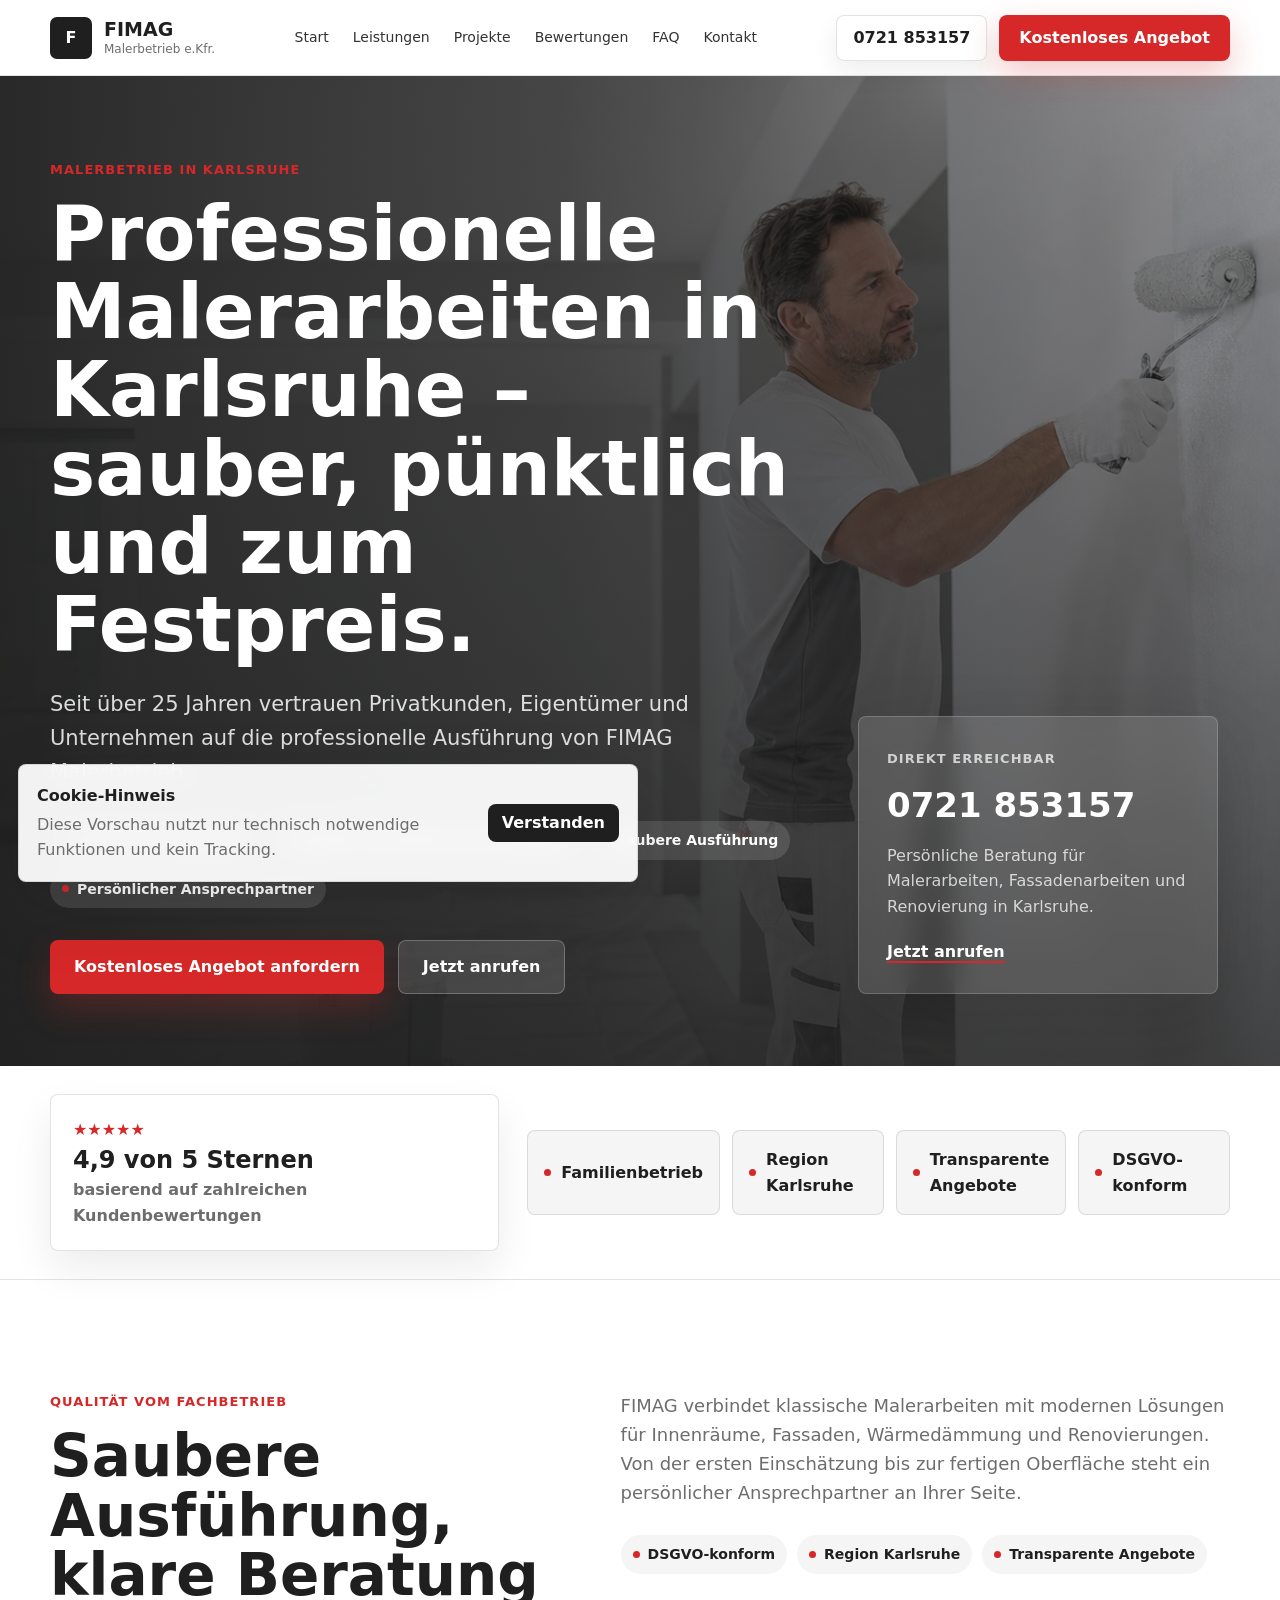
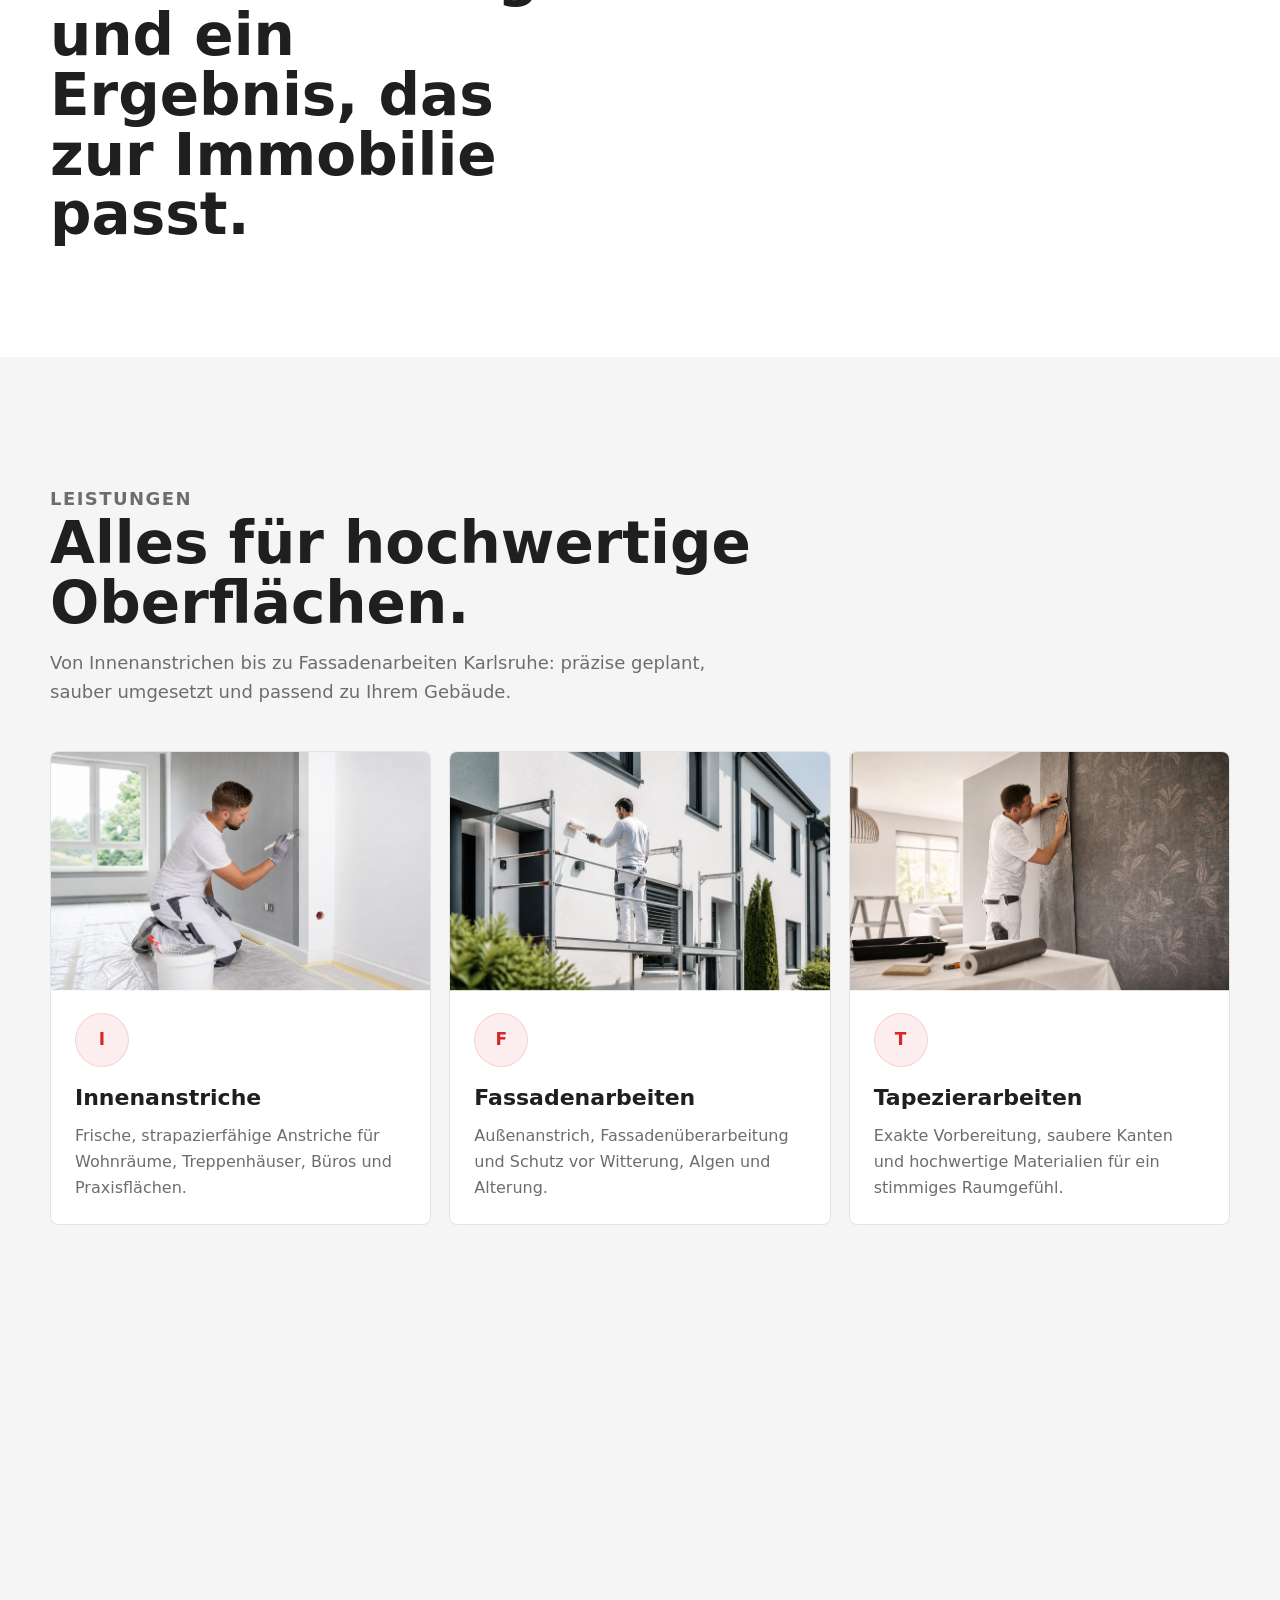
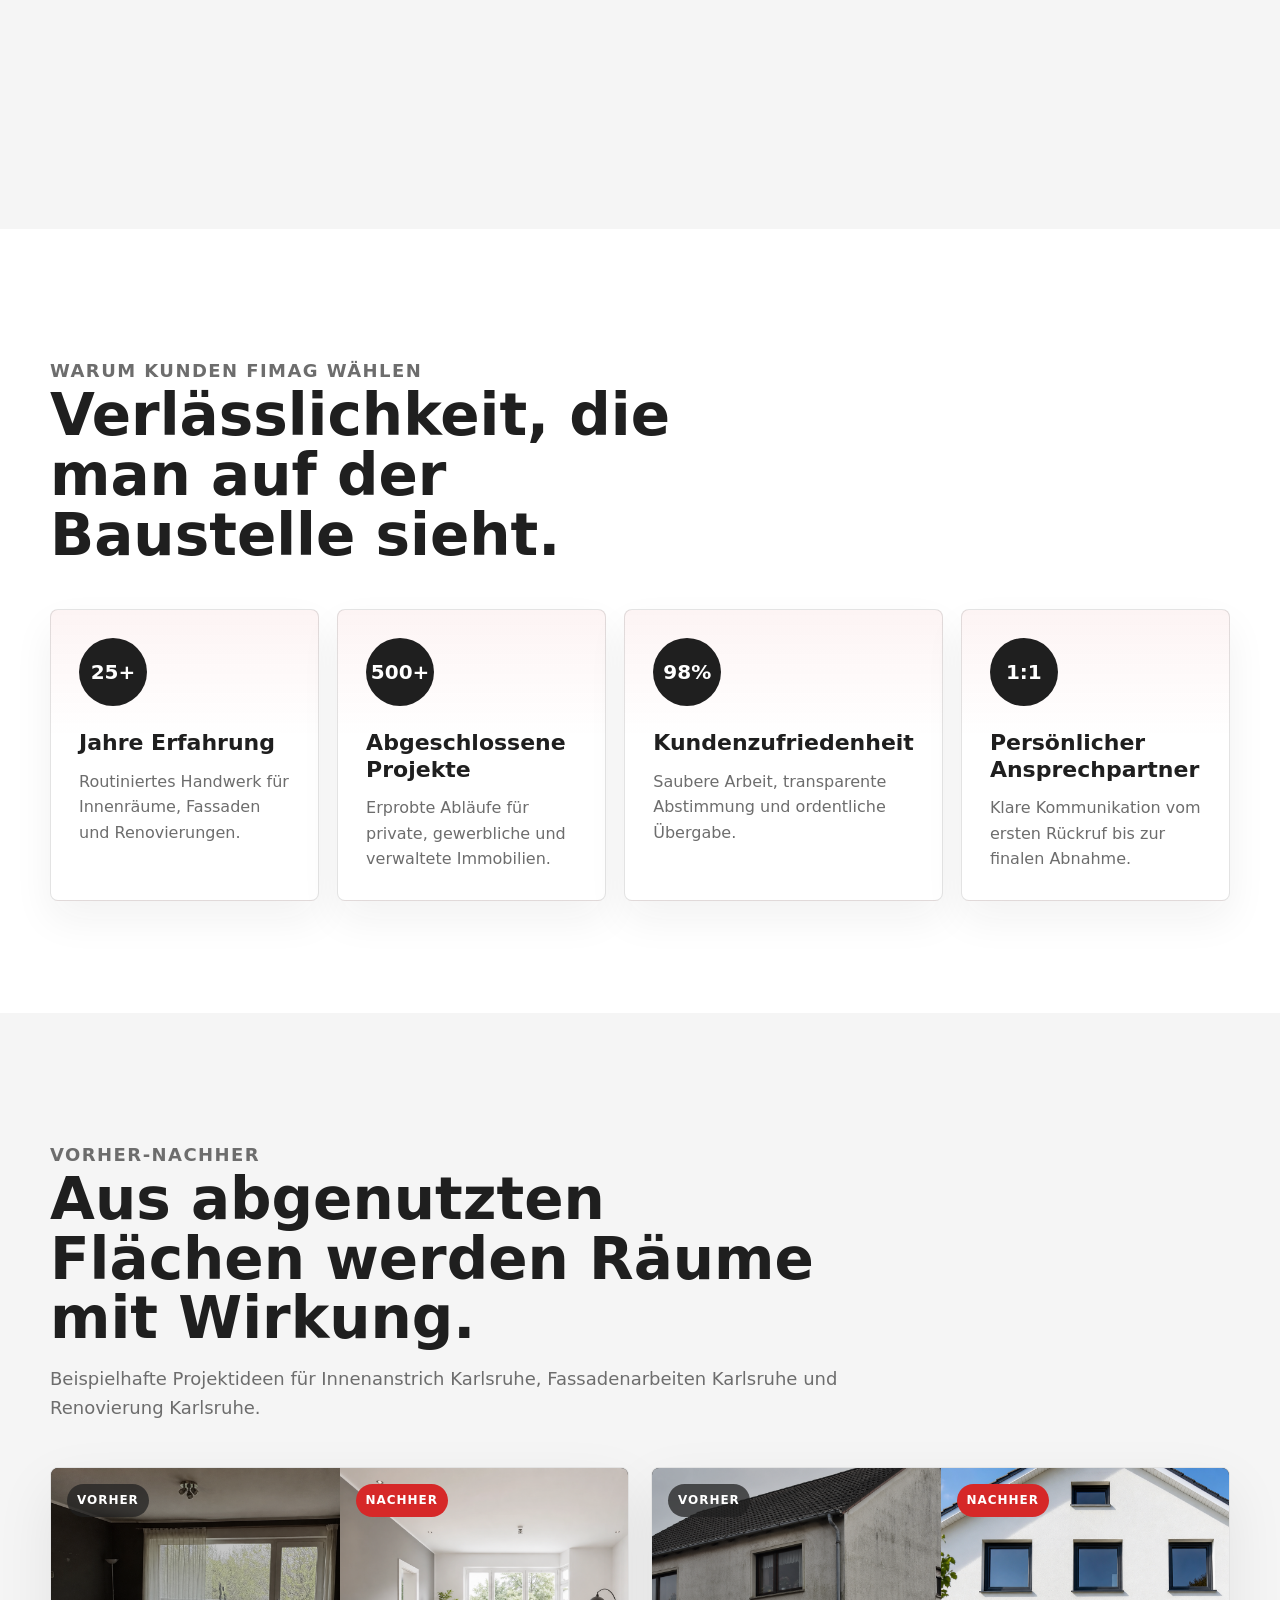
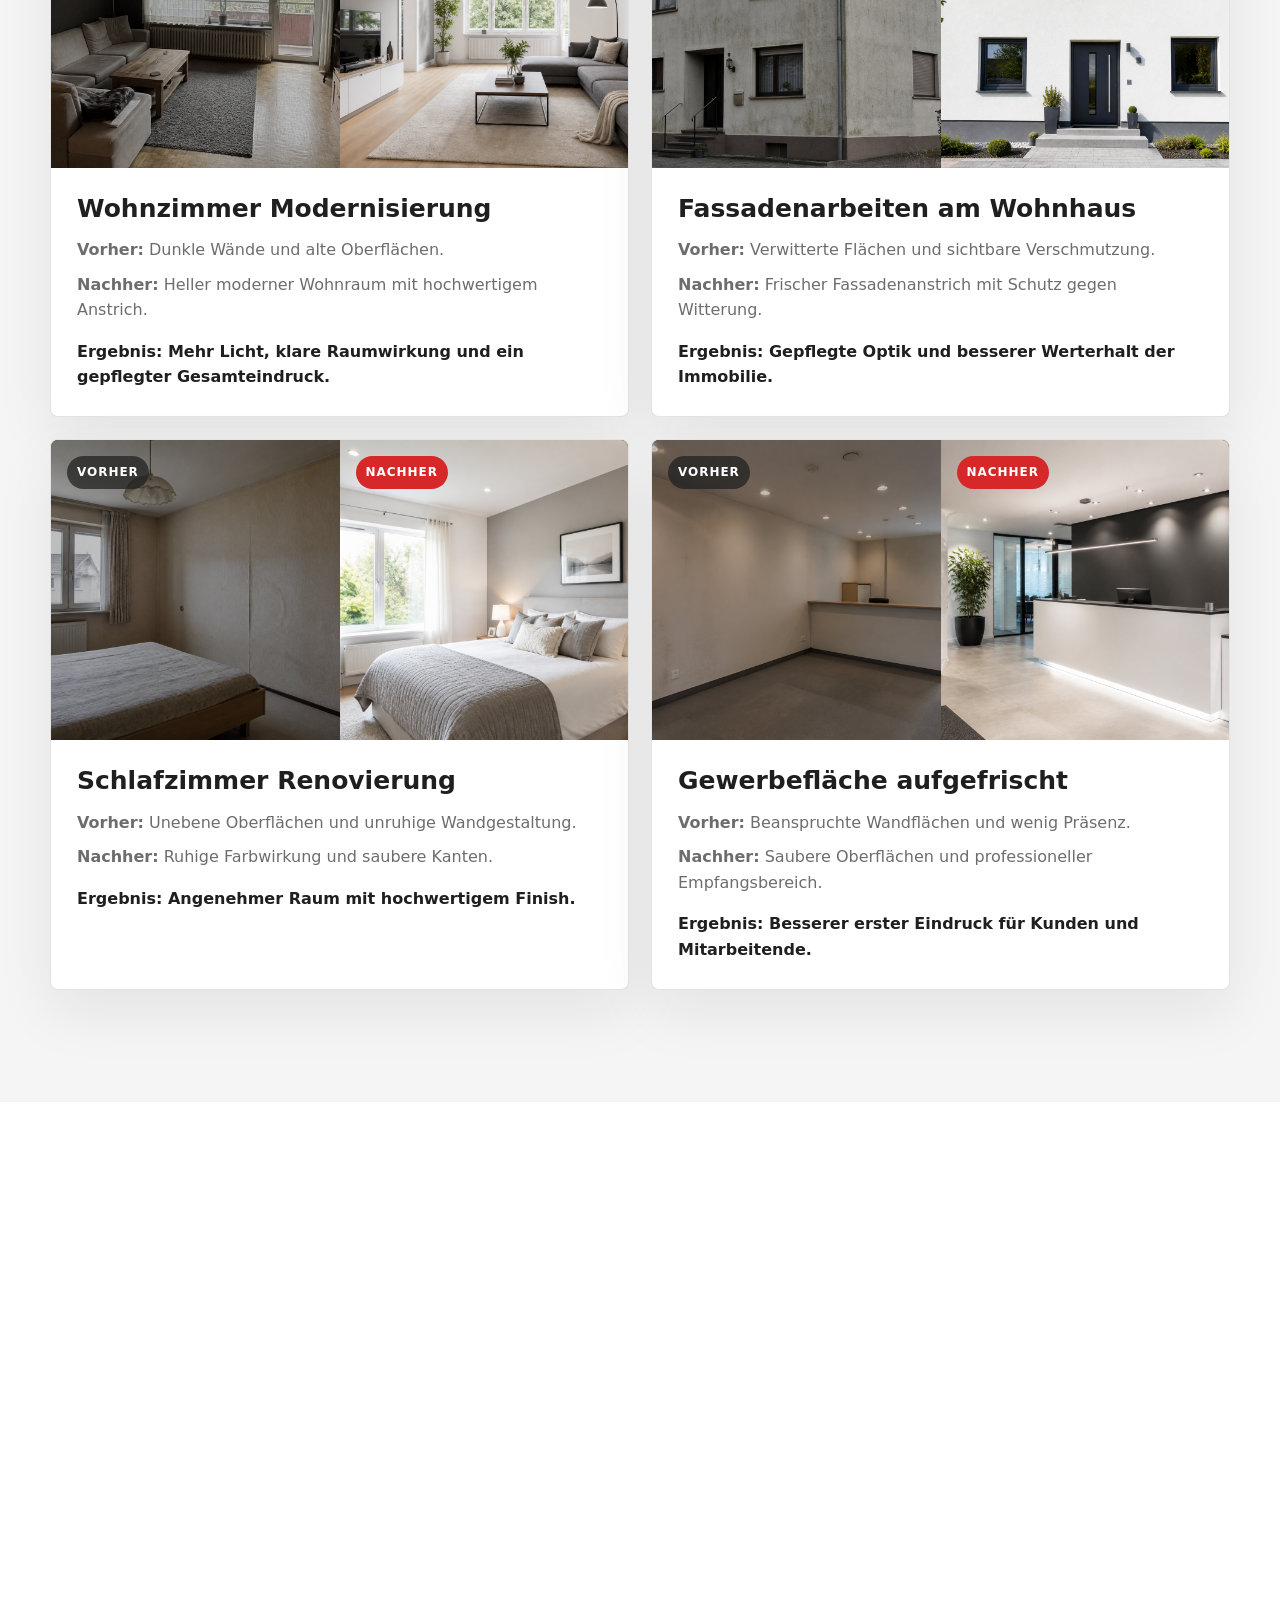
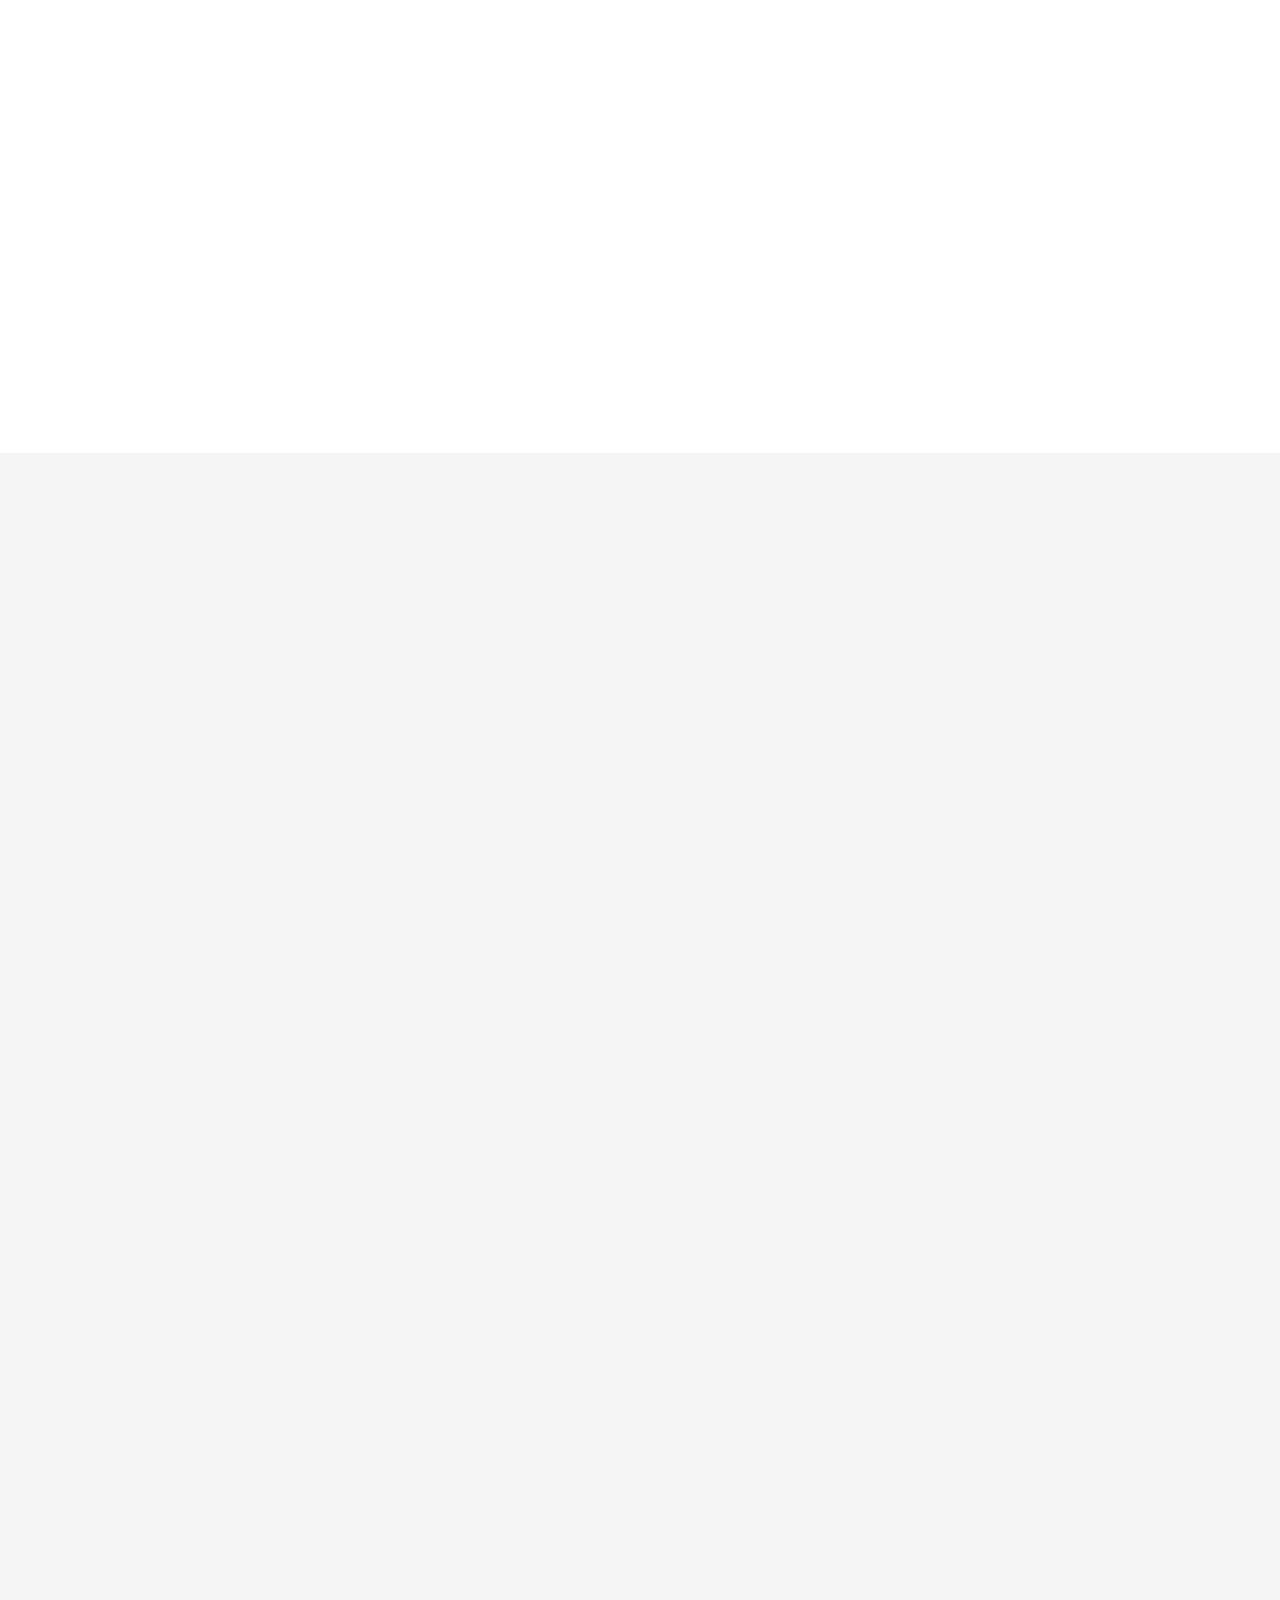
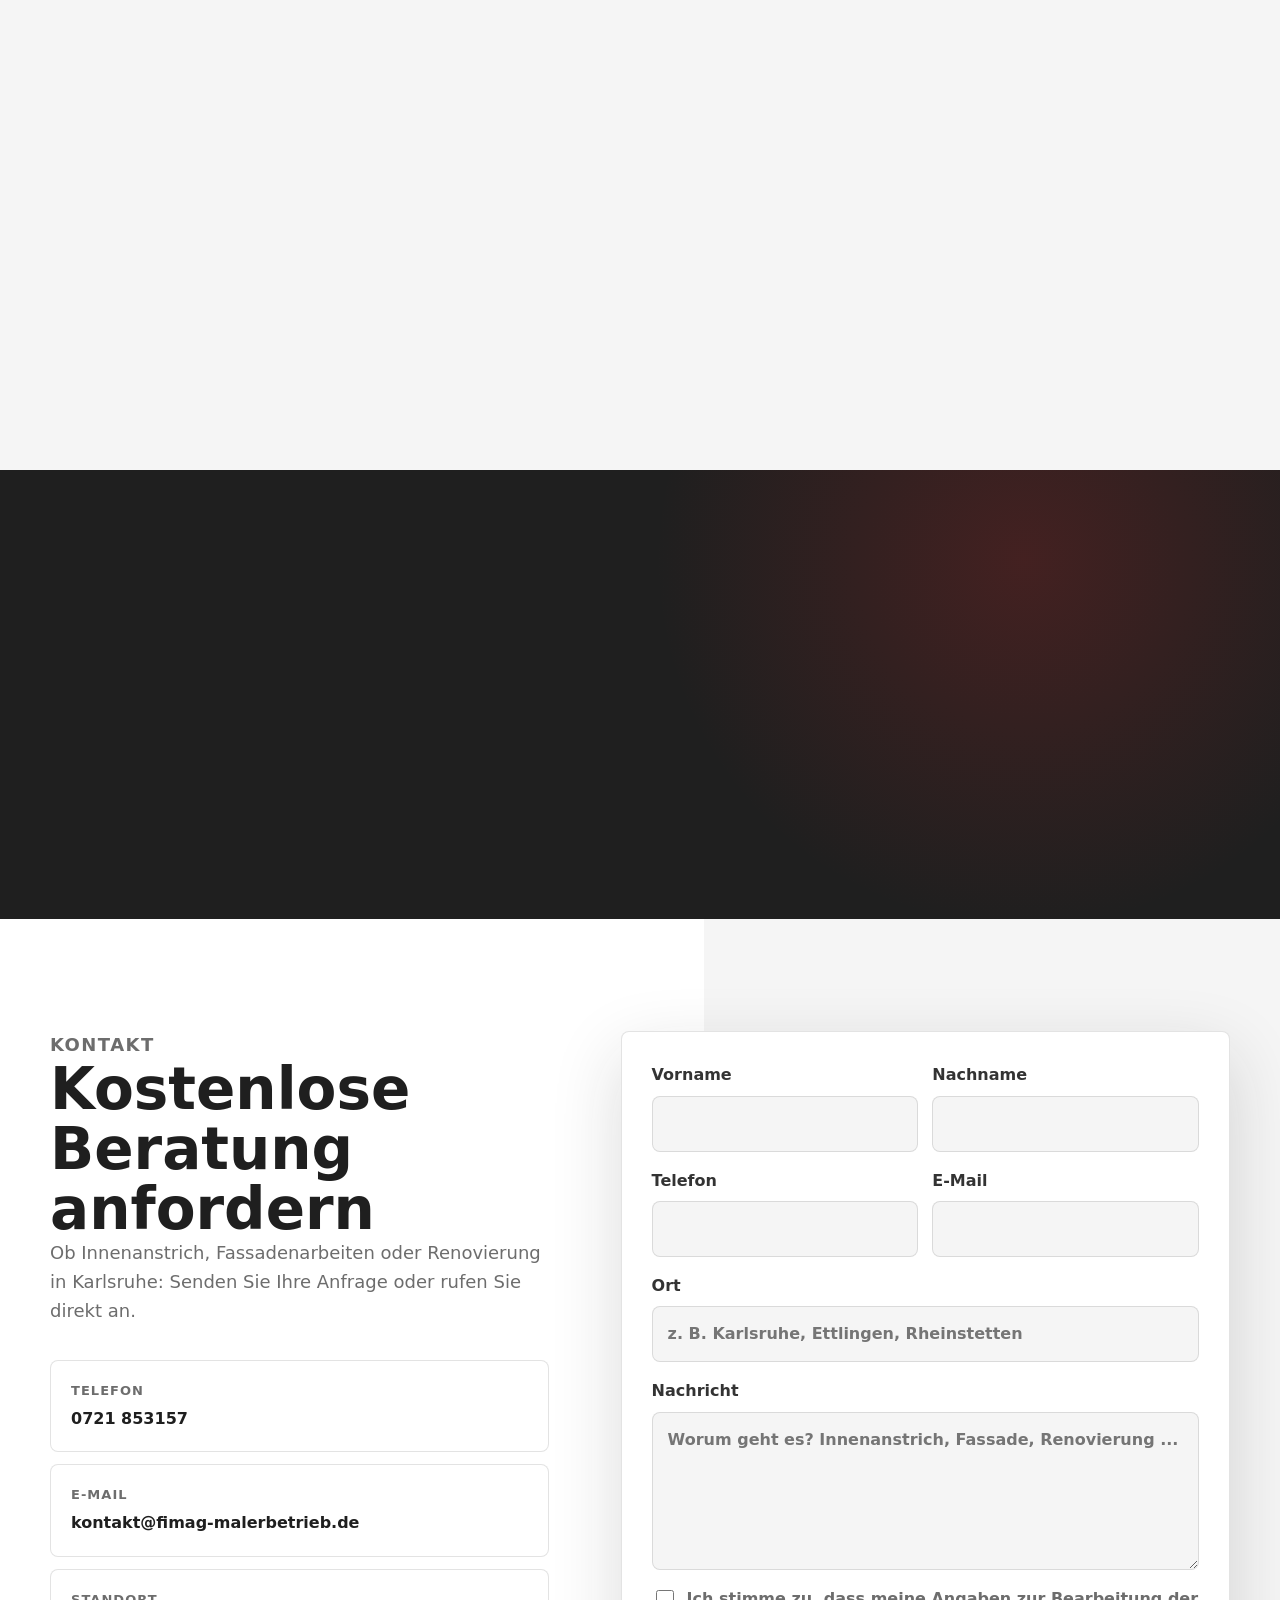
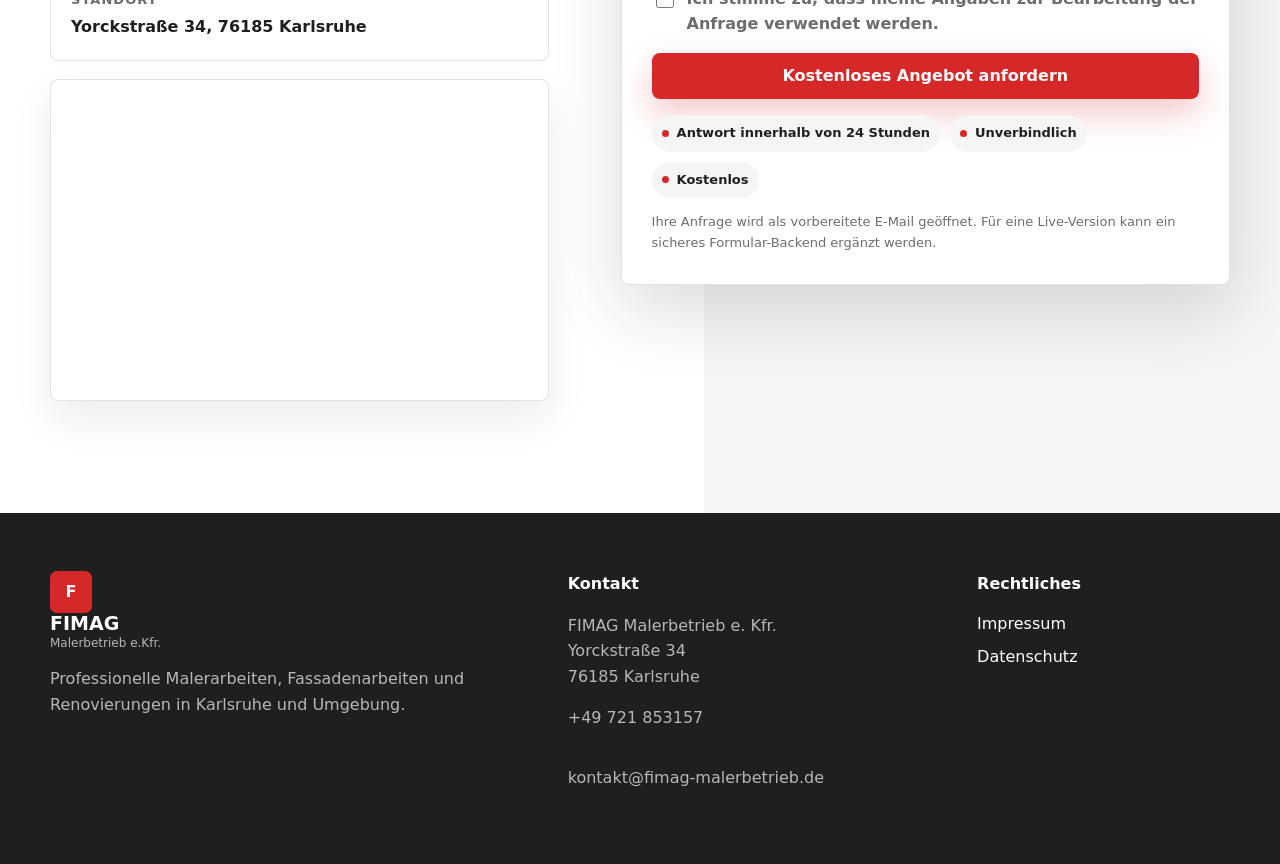
<file: index.html>
﻿<!doctype html>
<html lang="de">
  <head>
    <meta charset="utf-8">
    <meta name="viewport" content="width=device-width, initial-scale=1">
    <title>FIMAG Malerbetrieb Karlsruhe | Malerarbeiten, Fassadenarbeiten & Renovierung</title>
    <meta name="description" content="FIMAG Malerbetrieb e.Kfr. in Karlsruhe: Maler Karlsruhe, Malerbetrieb Karlsruhe, Fassadenarbeiten Karlsruhe, Innenanstrich Karlsruhe und Renovierung Karlsruhe. Kostenlose Beratung anfordern.">
    <meta name="keywords" content="Maler Karlsruhe, Malerbetrieb Karlsruhe, Fassadenarbeiten Karlsruhe, Innenanstrich Karlsruhe, Renovierung Karlsruhe">
    <meta property="og:title" content="FIMAG Malerbetrieb Karlsruhe">
    <meta property="og:description" content="Professionelle Malerarbeiten in Karlsruhe – sauber, pünktlich und mit persönlicher Beratung.">
    <meta property="og:image" content="assets/hero-interior.png">
    <link rel="preload" href="assets/hero-interior.png" as="image">
    <link rel="stylesheet" href="styles.css">
  </head>
  <body>
    <a class="skip-link" href="#kontakt">Zum Kontakt springen</a>

    <header class="site-header" id="start">
      <nav class="nav" aria-label="Hauptnavigation">
        <a class="brand" href="#start" aria-label="FIMAG Startseite">
          <span class="brand-mark">F</span>
          <span>
            <strong>FIMAG</strong>
            <small>Malerbetrieb e.Kfr.</small>
          </span>
        </a>
        <button class="nav-toggle" type="button" aria-label="Navigation öffnen" aria-expanded="false">
          <span></span>
          <span></span>
        </button>
        <div class="nav-links" data-nav>
          <a href="#start">Start</a>
          <a href="#leistungen">Leistungen</a>
          <a href="#projekte">Projekte</a>
          <a href="#bewertungen">Bewertungen</a>
          <a href="#faq">FAQ</a>
          <a href="#kontakt">Kontakt</a>
        </div>
        <div class="nav-actions">
          <a class="nav-phone" href="tel:+49721853157" aria-label="FIMAG telefonisch anrufen">0721 853157</a>
          <a class="nav-cta" href="#kontakt">Kostenloses Angebot</a>
        </div>
      </nav>
    </header>

    <main>
      <section class="hero section-dark">
        <div class="hero-media" aria-hidden="true">
          <img src="assets/hero-interior.png" alt="">
        </div>
        <div class="hero-shade" aria-hidden="true"></div>
        <div class="container hero-grid">
          <div class="hero-copy reveal">
            <p class="eyebrow">Malerbetrieb in Karlsruhe</p>
            <h1>Professionelle Malerarbeiten in Karlsruhe – sauber, pünktlich und zum Festpreis.</h1>
            <p class="hero-subline">Seit über 25 Jahren vertrauen Privatkunden, Eigentümer und Unternehmen auf die professionelle Ausführung von FIMAG Malerbetrieb.</p>
            <div class="trust-points" aria-label="Vertrauenspunkte">
              <span>Kostenlose Beratung</span>
              <span>Angebot innerhalb von 24 Stunden</span>
              <span>Saubere Ausführung</span>
              <span>Persönlicher Ansprechpartner</span>
            </div>
            <div class="hero-actions">
              <a class="btn btn-primary" href="#kontakt">Kostenloses Angebot anfordern</a>
              <a class="btn btn-secondary" href="tel:+49721853157">Jetzt anrufen</a>
            </div>
          </div>
          <aside class="hero-card reveal" aria-label="Schnellkontakt">
            <span class="card-label">Direkt erreichbar</span>
            <strong>0721 853157</strong>
            <p>Persönliche Beratung für Malerarbeiten, Fassadenarbeiten und Renovierung in Karlsruhe.</p>
            <a href="tel:+49721853157">Jetzt anrufen</a>
          </aside>
        </div>
      </section>

      <section class="rating-strip" aria-label="Google Bewertungen und Vertrauen">
        <div class="container rating-grid">
          <div class="rating-score reveal">
            <span class="stars" aria-label="5 Sterne">★★★★★</span>
            <strong>4,9 von 5 Sternen</strong>
            <p>basierend auf zahlreichen Kundenbewertungen</p>
          </div>
          <div class="trust-logo-row reveal">
            <span>Familienbetrieb</span>
            <span>Region Karlsruhe</span>
            <span>Transparente Angebote</span>
            <span>DSGVO-konform</span>
          </div>
        </div>
      </section>

      <section class="intro section-pad">
        <div class="container two-col">
          <div class="section-copy reveal">
            <p class="eyebrow">Qualität vom Fachbetrieb</p>
            <h2>Saubere Ausführung, klare Beratung und ein Ergebnis, das zur Immobilie passt.</h2>
          </div>
          <div class="text-block reveal">
            <p>FIMAG verbindet klassische Malerarbeiten mit modernen Lösungen für Innenräume, Fassaden, Wärmedämmung und Renovierungen. Von der ersten Einschätzung bis zur fertigen Oberfläche steht ein persönlicher Ansprechpartner an Ihrer Seite.</p>
            <div class="mini-trust">
              <span>DSGVO-konform</span>
              <span>Region Karlsruhe</span>
              <span>Transparente Angebote</span>
            </div>
          </div>
        </div>
      </section>

      <section class="section-pad section-muted" id="leistungen">
        <div class="container">
          <div class="section-head reveal">
            <p class="eyebrow">Leistungen</p>
            <h2>Alles für hochwertige Oberflächen.</h2>
            <p>Von Innenanstrichen bis zu Fassadenarbeiten Karlsruhe: präzise geplant, sauber umgesetzt und passend zu Ihrem Gebäude.</p>
          </div>
          <div class="service-grid">
            <article class="service-card reveal">
              <img src="assets/service-interior.png" alt="Professioneller Innenanstrich Karlsruhe">
              <div class="service-content">
                <span class="icon service-icon" aria-hidden="true">I</span>
                <h3>Innenanstriche</h3>
                <p>Frische, strapazierfähige Anstriche für Wohnräume, Treppenhäuser, Büros und Praxisflächen.</p>
              </div>
            </article>
            <article class="service-card reveal">
              <img src="assets/service-facade.png" alt="Fassadenarbeiten Karlsruhe durch Malerbetrieb">
              <div class="service-content">
                <span class="icon service-icon" aria-hidden="true">F</span>
                <h3>Fassadenarbeiten</h3>
                <p>Außenanstrich, Fassadenüberarbeitung und Schutz vor Witterung, Algen und Alterung.</p>
              </div>
            </article>
            <article class="service-card reveal">
              <img src="assets/service-wallpaper.png" alt="Hochwertige Materialien für Tapezierarbeiten">
              <div class="service-content">
                <span class="icon service-icon" aria-hidden="true">T</span>
                <h3>Tapezierarbeiten</h3>
                <p>Exakte Vorbereitung, saubere Kanten und hochwertige Materialien für ein stimmiges Raumgefühl.</p>
              </div>
            </article>
            <article class="service-card reveal">
              <img src="assets/service-renovation.png" alt="Renovierung Karlsruhe vorher nachher">
              <div class="service-content">
                <span class="icon service-icon" aria-hidden="true">R</span>
                <h3>Renovierungen</h3>
                <p>Wohnungen, Häuser und Gewerbeflächen werden strukturiert erneuert und terminsicher übergeben.</p>
              </div>
            </article>
            <article class="service-card reveal">
              <img src="assets/service-stairwell.png" alt="Renoviertes Treppenhaus mit sauberem Anstrich">
              <div class="service-content">
                <span class="icon service-icon" aria-hidden="true">H</span>
                <h3>Treppenhäuser</h3>
                <p>Robuste Beschichtungen, saubere Flächen und koordinierte Abläufe für Mehrfamilienhäuser.</p>
              </div>
            </article>
            <article class="service-card reveal">
              <img src="assets/service-commercial.png" alt="Malerbetrieb Karlsruhe für Gewerbeobjekte">
              <div class="service-content">
                <span class="icon service-icon" aria-hidden="true">G</span>
                <h3>Gewerbeobjekte</h3>
                <p>Planbare Malerarbeiten für Büros, Ladenflächen, Praxen und gewerbliche Immobilien.</p>
              </div>
            </article>
          </div>
        </div>
      </section>

      <section class="section-pad trust-section">
        <div class="container">
          <div class="section-head reveal">
            <p class="eyebrow">Warum Kunden FIMAG wählen</p>
            <h2>Verlässlichkeit, die man auf der Baustelle sieht.</h2>
          </div>
          <div class="choice-grid">
            <article class="choice-card reveal"><span class="choice-icon">25+</span><h3>Jahre Erfahrung</h3><p>Routiniertes Handwerk für Innenräume, Fassaden und Renovierungen.</p></article>
            <article class="choice-card reveal"><span class="choice-icon">500+</span><h3>Abgeschlossene Projekte</h3><p>Erprobte Abläufe für private, gewerbliche und verwaltete Immobilien.</p></article>
            <article class="choice-card reveal"><span class="choice-icon">98%</span><h3>Kundenzufriedenheit</h3><p>Saubere Arbeit, transparente Abstimmung und ordentliche Übergabe.</p></article>
            <article class="choice-card reveal"><span class="choice-icon">1:1</span><h3>Persönlicher Ansprechpartner</h3><p>Klare Kommunikation vom ersten Rückruf bis zur finalen Abnahme.</p></article>
          </div>
        </div>
      </section>

      <section class="section-pad section-muted before-after-section" id="projekte">
        <div class="container">
          <div class="section-head reveal">
            <p class="eyebrow">Vorher-Nachher</p>
            <h2>Aus abgenutzten Flächen werden Räume mit Wirkung.</h2>
            <p>Beispielhafte Projektideen für Innenanstrich Karlsruhe, Fassadenarbeiten Karlsruhe und Renovierung Karlsruhe.</p>
          </div>
          <div class="before-after-grid">
            <article class="ba-card reveal">
              <div class="ba-images">
                <div><span>Vorher</span><img src="assets/project-living-before.png" alt="Wohnzimmer vor der Modernisierung"></div>
                <div><span>Nachher</span><img src="assets/project-living-after.png" alt="Helles Wohnzimmer nach modernem Anstrich"></div>
              </div>
              <div class="ba-content">
                <h3>Wohnzimmer Modernisierung</h3>
                <p><strong>Vorher:</strong> Dunkle Wände und alte Oberflächen.</p>
                <p><strong>Nachher:</strong> Heller moderner Wohnraum mit hochwertigem Anstrich.</p>
                <em>Ergebnis: Mehr Licht, klare Raumwirkung und ein gepflegter Gesamteindruck.</em>
              </div>
            </article>
            <article class="ba-card reveal">
              <div class="ba-images">
                <div><span>Vorher</span><img src="assets/project-facade-before.png" alt="Fassade vor der Sanierung"></div>
                <div><span>Nachher</span><img src="assets/project-facade-after.png" alt="Fassade nach professionellem Schutzanstrich"></div>
              </div>
              <div class="ba-content">
                <h3>Fassadenarbeiten am Wohnhaus</h3>
                <p><strong>Vorher:</strong> Verwitterte Flächen und sichtbare Verschmutzung.</p>
                <p><strong>Nachher:</strong> Frischer Fassadenanstrich mit Schutz gegen Witterung.</p>
                <em>Ergebnis: Gepflegte Optik und besserer Werterhalt der Immobilie.</em>
              </div>
            </article>
            <article class="ba-card reveal">
              <div class="ba-images">
                <div><span>Vorher</span><img src="assets/project-bedroom-before.png" alt="Vorbereitung für Tapezierarbeiten"></div>
                <div><span>Nachher</span><img src="assets/project-bedroom-after.png" alt="Sauber ausgeführte Tapezierarbeiten"></div>
              </div>
              <div class="ba-content">
                <h3>Schlafzimmer Renovierung</h3>
                <p><strong>Vorher:</strong> Unebene Oberflächen und unruhige Wandgestaltung.</p>
                <p><strong>Nachher:</strong> Ruhige Farbwirkung und saubere Kanten.</p>
                <em>Ergebnis: Angenehmer Raum mit hochwertigem Finish.</em>
              </div>
            </article>
            <article class="ba-card reveal">
              <div class="ba-images">
                <div><span>Vorher</span><img src="assets/project-commercial-before.png" alt="Gewerberaum vor Renovierung"></div>
                <div><span>Nachher</span><img src="assets/project-commercial-after.png" alt="Gewerberaum nach Renovierung"></div>
              </div>
              <div class="ba-content">
                <h3>Gewerbefläche aufgefrischt</h3>
                <p><strong>Vorher:</strong> Beanspruchte Wandflächen und wenig Präsenz.</p>
                <p><strong>Nachher:</strong> Saubere Oberflächen und professioneller Empfangsbereich.</p>
                <em>Ergebnis: Besserer erster Eindruck für Kunden und Mitarbeitende.</em>
              </div>
            </article>
          </div>
        </div>
      </section>

      <section class="section-pad" id="bewertungen">
        <div class="container">
          <div class="section-head reveal">
            <p class="eyebrow">Kundenstimmen</p>
            <h2>Vertrauen entsteht durch saubere Arbeit.</h2>
          </div>
          <div class="review-grid">
            <figure class="review reveal">
              <div class="stars" aria-label="5 von 5 Sternen">★★★★★</div>
              <blockquote>Saubere Arbeit, faire Preise und pünktliche Fertigstellung.</blockquote>
              <figcaption><strong>Michael K.</strong><span>Karlsruhe · Innenanstrich</span></figcaption>
            </figure>
            <figure class="review reveal">
              <div class="stars" aria-label="5 von 5 Sternen">★★★★★</div>
              <blockquote>Von der Beratung bis zur Ausführung absolut professionell.</blockquote>
              <figcaption><strong>Sabine R.</strong><span>Ettlingen · Renovierung</span></figcaption>
            </figure>
            <figure class="review reveal">
              <div class="stars" aria-label="5 von 5 Sternen">★★★★★</div>
              <blockquote>Unsere Fassade sieht wieder aus wie neu.</blockquote>
              <figcaption><strong>Thomas W.</strong><span>Karlsruhe · Fassadenarbeiten</span></figcaption>
            </figure>
            <figure class="review reveal">
              <div class="stars" aria-label="5 von 5 Sternen">★★★★★</div>
              <blockquote>Sehr sauber gearbeitet und die Wohnung ordentlich übergeben.</blockquote>
              <figcaption><strong>Anja M.</strong><span>Rheinstetten · Wohnungsrenovierung</span></figcaption>
            </figure>
            <figure class="review reveal">
              <div class="stars" aria-label="5 von 5 Sternen">★★★★★</div>
              <blockquote>Klare Abstimmung, schnelle Rückmeldung und ein sehr gutes Ergebnis.</blockquote>
              <figcaption><strong>Peter S.</strong><span>Karlsruhe · Treppenhaus</span></figcaption>
            </figure>
            <figure class="review reveal">
              <div class="stars" aria-label="5 von 5 Sternen">★★★★★</div>
              <blockquote>Die Arbeiten im Büro liefen termintreu und ohne Störungen.</blockquote>
              <figcaption><strong>Claudia B.</strong><span>Durlach · Gewerbeobjekt</span></figcaption>
            </figure>
          </div>
        </div>
      </section>

      <section class="section-pad section-muted">
        <div class="container">
          <div class="section-head reveal">
            <p class="eyebrow">Ablauf</p>
            <h2>In vier klaren Schritten zum Angebot.</h2>
          </div>
          <div class="process-grid">
            <article class="process-step reveal"><span>1</span><h3>Anfrage senden</h3><p>Sie beschreiben kurz Ihr Objekt, den Ort und den gewünschten Leistungsumfang.</p></article>
            <article class="process-step reveal"><span>2</span><h3>Kostenlose Beratung</h3><p>FIMAG klärt die wichtigsten Fragen persönlich und empfiehlt den passenden Ablauf.</p></article>
            <article class="process-step reveal"><span>3</span><h3>Angebot erhalten</h3><p>Sie bekommen ein transparentes Angebot mit verständlicher Leistungsbeschreibung.</p></article>
            <article class="process-step reveal"><span>4</span><h3>Umsetzung</h3><p>Die Arbeiten werden sauber vorbereitet, ausgeführt und ordentlich übergeben.</p></article>
          </div>
        </div>
      </section>

      <section class="section-pad section-muted" id="faq">
        <div class="container faq-layout">
          <div class="section-copy reveal">
            <p class="eyebrow">FAQ</p>
            <h2>Häufige Fragen vor dem ersten Angebot.</h2>
          </div>
          <div class="faq-list reveal">
            <details open>
              <summary>Wie schnell erhalten wir ein Angebot?</summary>
              <p>Nach Ihrer Anfrage erfolgt zeitnah eine Rückmeldung. Je nach Projektumfang kann vor dem Angebot ein kurzer Vor-Ort-Termin sinnvoll sein.</p>
            </details>
            <details>
              <summary>Arbeiten Sie auch für Gewerbekunden?</summary>
              <p>Ja, FIMAG übernimmt Malerarbeiten für Privatkunden sowie gewerbliche Objekte, Büros, Praxen und Hausverwaltungen.</p>
            </details>
            <details>
              <summary>Werden hochwertige Materialien verwendet?</summary>
              <p>Für Innen- und Außenflächen werden hochwertige, passende Materialien eingesetzt. Auf der bestehenden Website wird Brillux als Partner-Lieferant genannt.</p>
            </details>
            <details>
              <summary>Wie lange dauern Fassadenarbeiten?</summary>
              <p>Das hängt von Fläche, Untergrund, Wetter und Leistungsumfang ab. Nach einer Einschätzung lässt sich ein realistischer Zeitplan festlegen.</p>
            </details>
            <details>
              <summary>Ist eine Fassadenreinigung möglich?</summary>
              <p>Ja, Fassadenreinigung gehört zum Leistungsprofil und schafft eine tragfähige Basis für weitere Arbeitsschritte.</p>
            </details>
            <details>
              <summary>Können auch Wärmedämmverbundsysteme umgesetzt werden?</summary>
              <p>Ja, Vollwärmeschutz bzw. WDVS wird auf der bestehenden Leistungsseite als Bestandteil des Angebots genannt.</p>
            </details>
          </div>
        </div>
      </section>

      <section class="cta-band section-dark final-cta">
        <div class="container cta-grid reveal">
          <div>
            <p class="eyebrow">Kostenlose Erstberatung</p>
            <h2>Planen Sie Malerarbeiten in Karlsruhe?</h2>
            <p>Fordern Sie jetzt Ihre kostenlose Erstberatung an. Wir melden uns innerhalb von 24 Stunden.</p>
          </div>
          <div class="cta-actions">
            <a class="btn btn-primary" href="#kontakt">Kostenloses Angebot anfordern</a>
            <a class="btn btn-secondary" href="tel:+49721853157">Rückruf vereinbaren</a>
          </div>
        </div>
      </section>

      <section class="section-pad contact-section" id="kontakt">
        <div class="container contact-grid">
          <div class="contact-copy reveal">
            <p class="eyebrow">Kontakt</p>
            <h2>Kostenlose Beratung anfordern</h2>
            <p>Ob Innenanstrich, Fassadenarbeiten oder Renovierung in Karlsruhe: Senden Sie Ihre Anfrage oder rufen Sie direkt an.</p>
            <div class="contact-cards">
              <a href="tel:+49721853157"><span>Telefon</span><strong>0721 853157</strong></a>
              <a href="mailto:kontakt@fimag-malerbetrieb.de"><span>E-Mail</span><strong>kontakt@fimag-malerbetrieb.de</strong></a>
              <div><span>Standort</span><strong>Yorckstraße 34, 76185 Karlsruhe</strong></div>
            </div>
            <div class="map-card reveal" aria-label="Google Maps Standort FIMAG Malerbetrieb">
              <iframe
                title="FIMAG Malerbetrieb Standort auf Google Maps"
                src="https://www.google.com/maps?q=Yorckstra%C3%9Fe%2034%2C%2076185%20Karlsruhe&output=embed"
                loading="lazy"
                referrerpolicy="no-referrer-when-downgrade"
                allowfullscreen>
              </iframe>
            </div>
          </div>
          <form class="lead-form reveal" data-lead-form>
            <div class="form-row">
              <label>Vorname<input name="Vorname" autocomplete="given-name" required></label>
              <label>Nachname<input name="Nachname" autocomplete="family-name" required></label>
            </div>
            <div class="form-row">
              <label>Telefon<input name="Telefon" type="tel" autocomplete="tel" required></label>
              <label>E-Mail<input name="E-Mail" type="email" autocomplete="email" required></label>
            </div>
            <label>Ort<input name="Ort" autocomplete="address-level2" placeholder="z. B. Karlsruhe, Ettlingen, Rheinstetten"></label>
            <label>Nachricht<textarea name="Nachricht" rows="5" placeholder="Worum geht es? Innenanstrich, Fassade, Renovierung ..." required></textarea></label>
            <label class="privacy-check">
              <input type="checkbox" required>
              <span>Ich stimme zu, dass meine Angaben zur Bearbeitung der Anfrage verwendet werden.</span>
            </label>
            <button class="btn btn-primary form-submit" type="submit">Kostenloses Angebot anfordern</button>
            <div class="form-trust" aria-label="Formular Vorteile">
              <span>Antwort innerhalb von 24 Stunden</span>
              <span>Unverbindlich</span>
              <span>Kostenlos</span>
            </div>
            <p class="form-note">Ihre Anfrage wird als vorbereitete E-Mail geöffnet. Für eine Live-Version kann ein sicheres Formular-Backend ergänzt werden.</p>
          </form>
        </div>
      </section>
    </main>

    <footer class="footer">
      <div class="container footer-grid">
        <div>
          <a class="brand footer-brand" href="#start">
            <span class="brand-mark">F</span>
            <span><strong>FIMAG</strong><small>Malerbetrieb e.Kfr.</small></span>
          </a>
          <p>Professionelle Malerarbeiten, Fassadenarbeiten und Renovierungen in Karlsruhe und Umgebung.</p>
        </div>
        <div>
          <h2>Kontakt</h2>
          <p>FIMAG Malerbetrieb e. Kfr.<br>Yorckstraße 34<br>76185 Karlsruhe</p>
          <p><a href="tel:+49721853157">+49 721 853157</a><br><a href="mailto:kontakt@fimag-malerbetrieb.de">kontakt@fimag-malerbetrieb.de</a></p>
        </div>
        <div>
          <h2>Rechtliches</h2>
          <a href="impressum.html">Impressum</a>
          <a href="datenschutz.html">Datenschutz</a>
        </div>
      </div>
    </footer>

    <a class="mobile-call" href="tel:+49721853157" aria-label="FIMAG jetzt anrufen">Jetzt anrufen</a>

    <div class="cookie" data-cookie>
      <div>
        <strong>Cookie-Hinweis</strong>
        <p>Diese Vorschau nutzt nur technisch notwendige Funktionen und kein Tracking.</p>
      </div>
      <button type="button" class="btn btn-small" data-cookie-accept>Verstanden</button>
    </div>

    <script src="script.js" defer></script>
  </body>
</html>
</file>
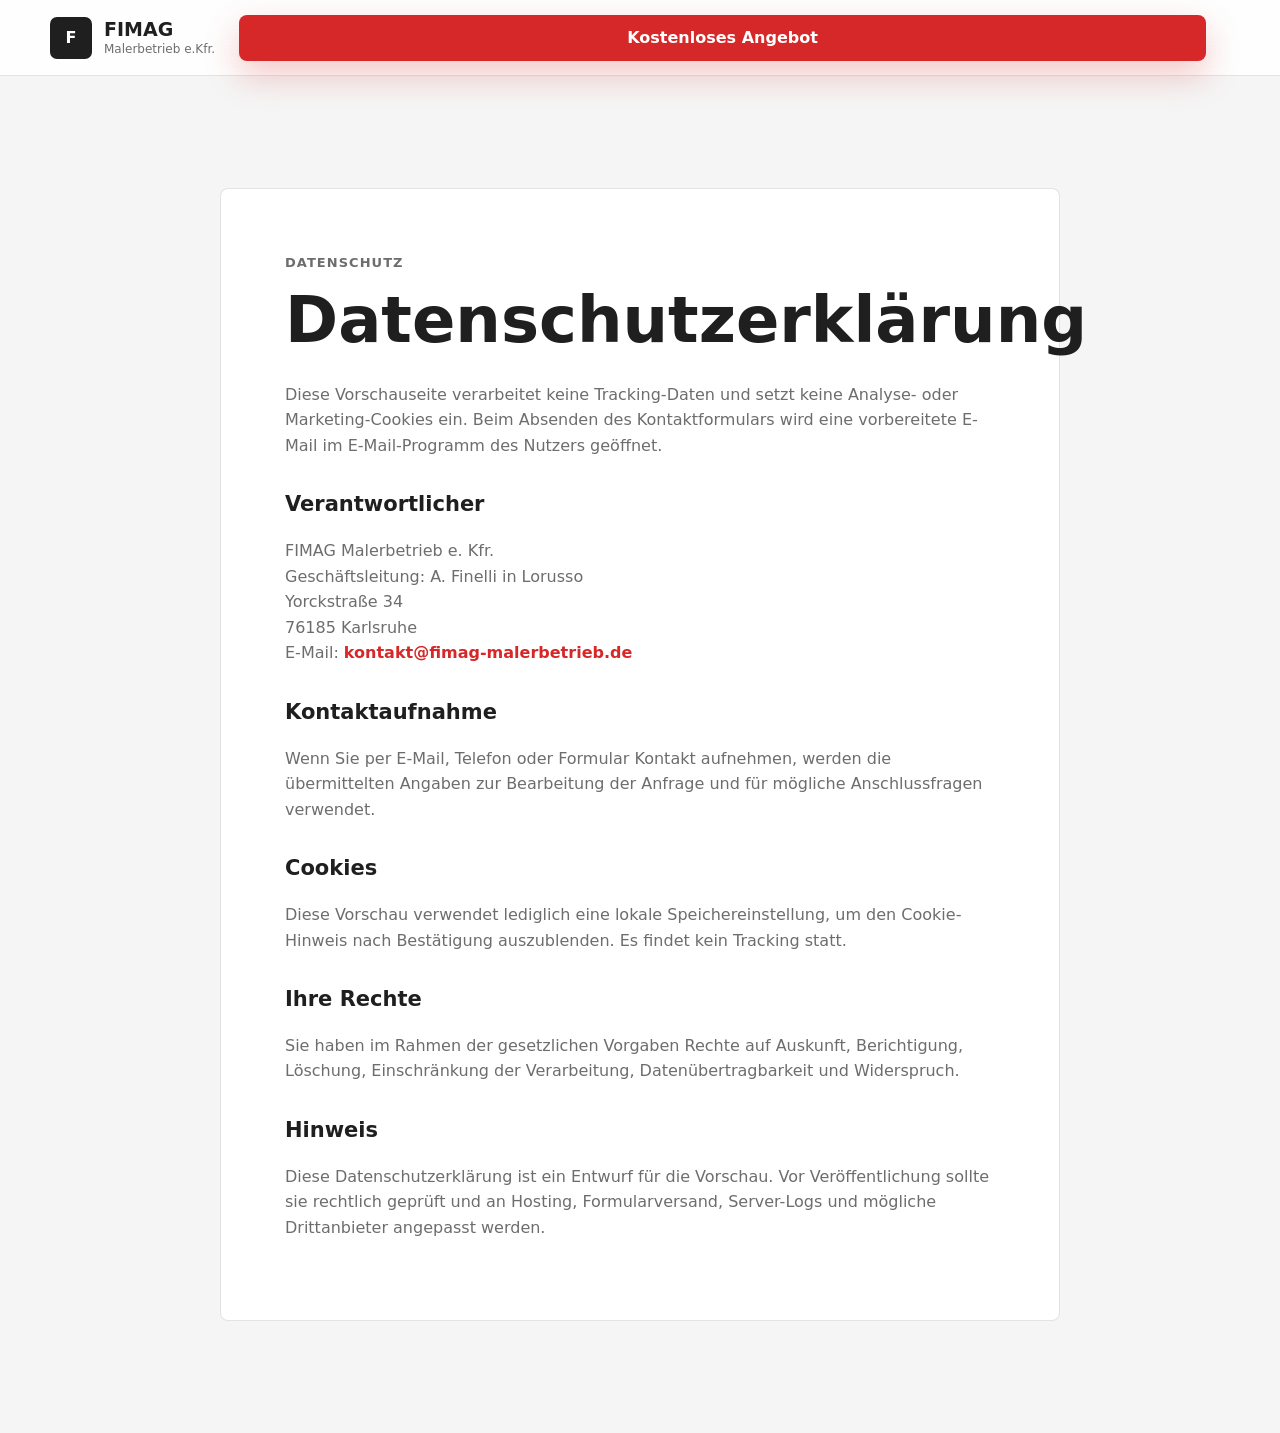
<file: datenschutz.html>
<!doctype html>
<html lang="de">
  <head>
    <meta charset="utf-8">
    <meta name="viewport" content="width=device-width, initial-scale=1">
    <title>Datenschutz | FIMAG Malerbetrieb e.Kfr.</title>
    <meta name="robots" content="noindex">
    <link rel="stylesheet" href="styles.css">
  </head>
  <body class="legal-page">
    <header class="site-header">
      <nav class="nav" aria-label="Hauptnavigation">
        <a class="brand" href="index.html#start"><span class="brand-mark">F</span><span><strong>FIMAG</strong><small>Malerbetrieb e.Kfr.</small></span></a>
        <a class="nav-cta" href="index.html#kontakt">Kostenloses Angebot</a>
      </nav>
    </header>
    <main class="section-pad">
      <article class="container legal-content">
        <p class="eyebrow">Datenschutz</p>
        <h1>Datenschutzerklärung</h1>
        <p>Diese Vorschauseite verarbeitet keine Tracking-Daten und setzt keine Analyse- oder Marketing-Cookies ein. Beim Absenden des Kontaktformulars wird eine vorbereitete E-Mail im E-Mail-Programm des Nutzers geöffnet.</p>
        <h2>Verantwortlicher</h2>
        <p>FIMAG Malerbetrieb e. Kfr.<br>Geschäftsleitung: A. Finelli in Lorusso<br>Yorckstraße 34<br>76185 Karlsruhe<br>E-Mail: <a href="mailto:kontakt@fimag-malerbetrieb.de">kontakt@fimag-malerbetrieb.de</a></p>
        <h2>Kontaktaufnahme</h2>
        <p>Wenn Sie per E-Mail, Telefon oder Formular Kontakt aufnehmen, werden die übermittelten Angaben zur Bearbeitung der Anfrage und für mögliche Anschlussfragen verwendet.</p>
        <h2>Cookies</h2>
        <p>Diese Vorschau verwendet lediglich eine lokale Speichereinstellung, um den Cookie-Hinweis nach Bestätigung auszublenden. Es findet kein Tracking statt.</p>
        <h2>Ihre Rechte</h2>
        <p>Sie haben im Rahmen der gesetzlichen Vorgaben Rechte auf Auskunft, Berichtigung, Löschung, Einschränkung der Verarbeitung, Datenübertragbarkeit und Widerspruch.</p>
        <h2>Hinweis</h2>
        <p>Diese Datenschutzerklärung ist ein Entwurf für die Vorschau. Vor Veröffentlichung sollte sie rechtlich geprüft und an Hosting, Formularversand, Server-Logs und mögliche Drittanbieter angepasst werden.</p>
      </article>
    </main>
  </body>
</html>
</file>
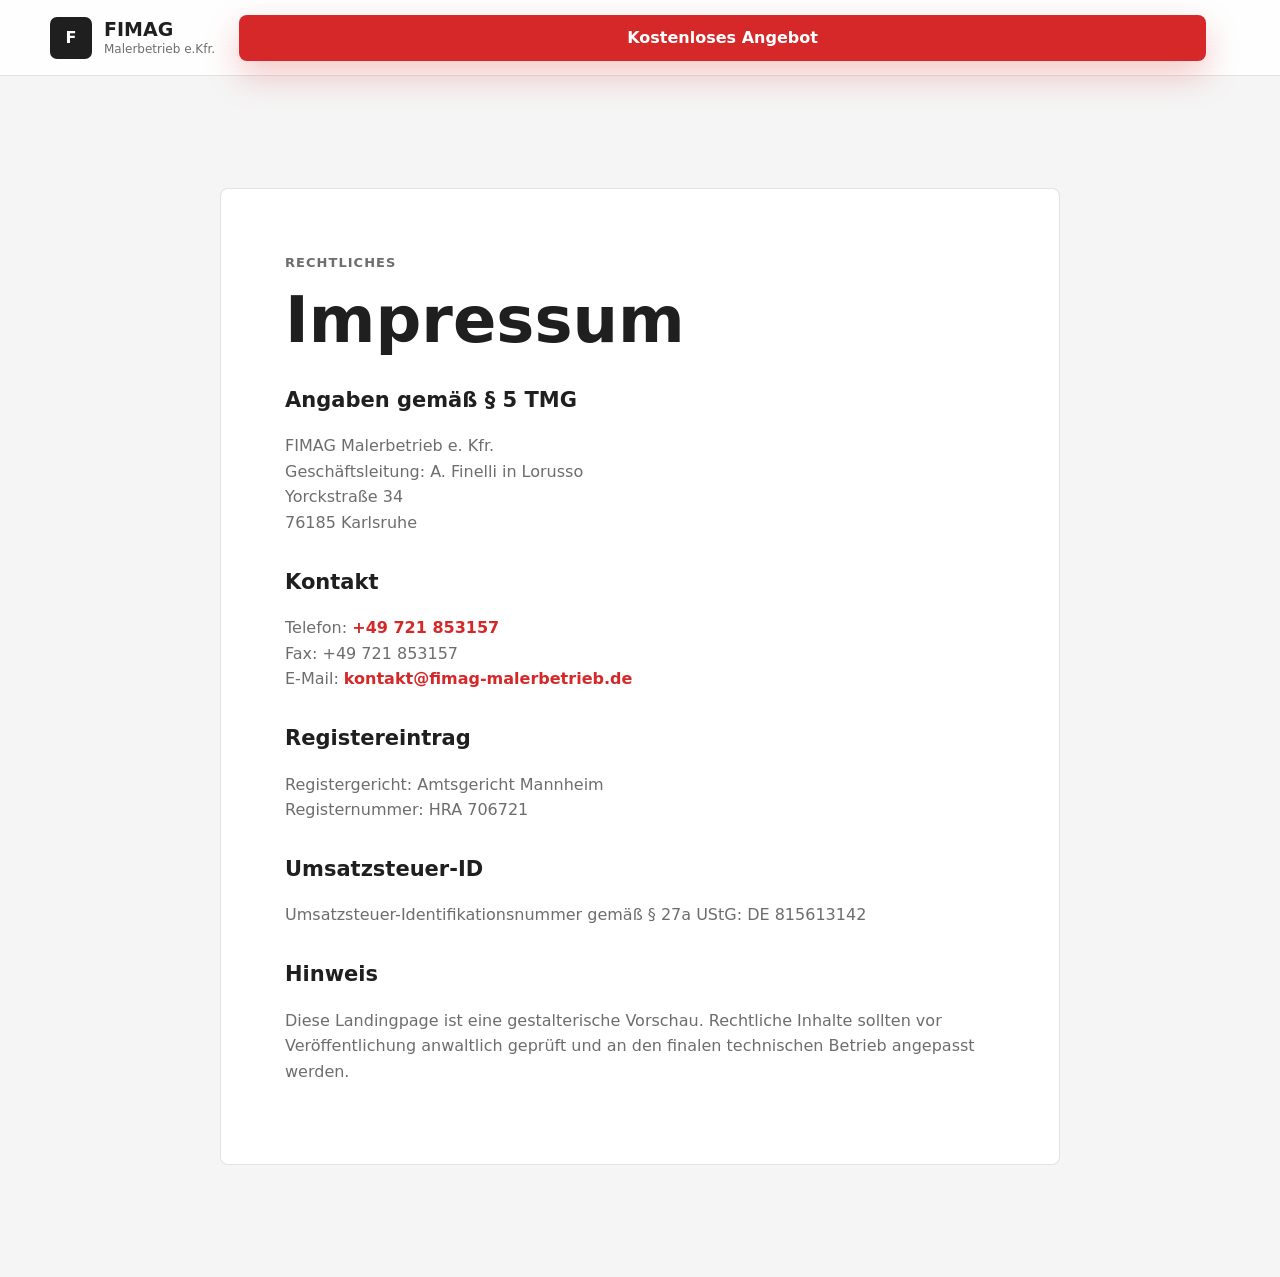
<file: impressum.html>
<!doctype html>
<html lang="de">
  <head>
    <meta charset="utf-8">
    <meta name="viewport" content="width=device-width, initial-scale=1">
    <title>Impressum | FIMAG Malerbetrieb e.Kfr.</title>
    <meta name="robots" content="noindex">
    <link rel="stylesheet" href="styles.css">
  </head>
  <body class="legal-page">
    <header class="site-header">
      <nav class="nav" aria-label="Hauptnavigation">
        <a class="brand" href="index.html#start"><span class="brand-mark">F</span><span><strong>FIMAG</strong><small>Malerbetrieb e.Kfr.</small></span></a>
        <a class="nav-cta" href="index.html#kontakt">Kostenloses Angebot</a>
      </nav>
    </header>
    <main class="section-pad">
      <article class="container legal-content">
        <p class="eyebrow">Rechtliches</p>
        <h1>Impressum</h1>
        <h2>Angaben gemäß § 5 TMG</h2>
        <p>FIMAG Malerbetrieb e. Kfr.<br>Geschäftsleitung: A. Finelli in Lorusso<br>Yorckstraße 34<br>76185 Karlsruhe</p>
        <h2>Kontakt</h2>
        <p>Telefon: <a href="tel:+49721853157">+49 721 853157</a><br>Fax: +49 721 853157<br>E-Mail: <a href="mailto:kontakt@fimag-malerbetrieb.de">kontakt@fimag-malerbetrieb.de</a></p>
        <h2>Registereintrag</h2>
        <p>Registergericht: Amtsgericht Mannheim<br>Registernummer: HRA 706721</p>
        <h2>Umsatzsteuer-ID</h2>
        <p>Umsatzsteuer-Identifikationsnummer gemäß § 27a UStG: DE 815613142</p>
        <h2>Hinweis</h2>
        <p>Diese Landingpage ist eine gestalterische Vorschau. Rechtliche Inhalte sollten vor Veröffentlichung anwaltlich geprüft und an den finalen technischen Betrieb angepasst werden.</p>
      </article>
    </main>
  </body>
</html>
</file>
<file: styles.css>
:root {
  --ink: #1f1f1f;
  --red: #d62828;
  --red-dark: #a91f1f;
  --paper: #ffffff;
  --soft: #f5f5f5;
  --muted: #6d6d6d;
  --line: rgba(31, 31, 31, 0.12);
  --shadow: 0 24px 70px rgba(31, 31, 31, 0.16);
  --radius: 8px;
  --max: 1180px;
  --header-height: 76px;
  font-family: Inter, ui-sans-serif, system-ui, -apple-system, BlinkMacSystemFont, "Segoe UI", sans-serif;
}

* {
  box-sizing: border-box;
}

html {
  scroll-behavior: smooth;
}

body {
  margin: 0;
  color: var(--ink);
  background: var(--paper);
  font-size: 16px;
  line-height: 1.6;
}

body.nav-open {
  overflow: hidden;
}

img {
  display: block;
  max-width: 100%;
}

a {
  color: inherit;
  text-decoration: none;
}

button,
input,
textarea {
  font: inherit;
}

.skip-link {
  position: absolute;
  left: 16px;
  top: -60px;
  z-index: 100;
  padding: 10px 14px;
  background: var(--red);
  color: #fff;
}

.skip-link:focus {
  top: 12px;
}

.container {
  width: min(calc(100% - 32px), var(--max));
  margin: 0 auto;
}

.site-header {
  position: sticky;
  top: 0;
  z-index: 80;
  height: var(--header-height);
  background: rgba(255, 255, 255, 0.9);
  border-bottom: 1px solid var(--line);
  backdrop-filter: blur(18px);
}

.nav {
  width: min(calc(100% - 32px), var(--max));
  height: 100%;
  margin: 0 auto;
  display: grid;
  grid-template-columns: auto 1fr auto;
  align-items: center;
  gap: 24px;
}

.brand {
  display: inline-flex;
  align-items: center;
  gap: 12px;
  min-width: 0;
}

.brand-mark {
  width: 42px;
  height: 42px;
  display: grid;
  place-items: center;
  color: #fff;
  background: var(--ink);
  border-radius: 7px;
  font-weight: 900;
  letter-spacing: 0;
}

.brand strong,
.brand small {
  display: block;
  line-height: 1.1;
}

.brand strong {
  font-size: 19px;
}

.brand small {
  margin-top: 3px;
  color: var(--muted);
  font-size: 12px;
}

.nav-links {
  display: flex;
  justify-content: center;
  align-items: center;
  gap: 24px;
  font-size: 14px;
  color: #333;
}

.nav-links a {
  position: relative;
  padding: 8px 0;
}

.nav-links a::after {
  content: "";
  position: absolute;
  left: 0;
  right: 0;
  bottom: 2px;
  height: 2px;
  background: var(--red);
  transform: scaleX(0);
  transform-origin: left;
  transition: transform 220ms ease;
}

.nav-links a:hover::after,
.nav-links a:focus-visible::after {
  transform: scaleX(1);
}

.nav-actions {
  display: inline-flex;
  align-items: center;
  justify-content: end;
  gap: 12px;
}

.nav-phone {
  display: inline-flex;
  min-height: 46px;
  align-items: center;
  justify-content: center;
  padding: 0 16px;
  border: 1px solid var(--line);
  border-radius: var(--radius);
  background: #fff;
  color: var(--ink);
  font-weight: 900;
  box-shadow: 0 12px 26px rgba(31, 31, 31, 0.07);
  transition: transform 180ms ease, border-color 180ms ease, color 180ms ease;
}

.nav-phone:hover {
  color: var(--red);
  border-color: rgba(214, 40, 40, 0.32);
  transform: translateY(-2px);
}

.nav-cta,
.btn {
  display: inline-flex;
  align-items: center;
  justify-content: center;
  min-height: 46px;
  padding: 0 20px;
  border: 0;
  border-radius: var(--radius);
  cursor: pointer;
  font-weight: 800;
  transition: transform 180ms ease, box-shadow 180ms ease, background 180ms ease;
}

.nav-cta,
.btn-primary {
  color: #fff;
  background: var(--red);
  box-shadow: 0 14px 34px rgba(214, 40, 40, 0.26);
}

.nav-cta:hover,
.btn-primary:hover {
  background: var(--red-dark);
  transform: translateY(-2px);
}

.btn-secondary {
  color: #fff;
  background: rgba(255, 255, 255, 0.12);
  border: 1px solid rgba(255, 255, 255, 0.24);
}

.btn-secondary:hover {
  background: rgba(255, 255, 255, 0.2);
  transform: translateY(-2px);
}

.btn-small {
  min-height: 38px;
  padding: 0 14px;
  background: var(--ink);
  color: #fff;
}

.nav-toggle {
  display: none;
  width: 44px;
  height: 44px;
  border: 0;
  border-radius: var(--radius);
  background: var(--soft);
}

.nav-toggle span {
  display: block;
  width: 20px;
  height: 2px;
  margin: 5px auto;
  background: var(--ink);
}

.section-dark {
  color: #fff;
  background: var(--ink);
}

.hero {
  position: relative;
  min-height: calc(100svh - var(--header-height));
  overflow: hidden;
  display: grid;
  align-items: center;
}

.hero-media,
.hero-media img,
.hero-shade {
  position: absolute;
  inset: 0;
}

.hero-media img {
  width: 100%;
  height: 100%;
  object-fit: cover;
}

.hero-shade {
  background:
    linear-gradient(90deg, rgba(31, 31, 31, 0.94) 0%, rgba(31, 31, 31, 0.72) 44%, rgba(31, 31, 31, 0.18) 100%),
    linear-gradient(0deg, rgba(31, 31, 31, 0.74), rgba(31, 31, 31, 0.12));
}

.hero-grid {
  position: relative;
  z-index: 1;
  display: grid;
  grid-template-columns: minmax(0, 760px) minmax(280px, 360px);
  gap: 48px;
  align-items: end;
  padding: 84px 0 72px;
}

.eyebrow {
  margin: 0 0 14px;
  color: var(--red);
  font-size: 13px;
  font-weight: 900;
  letter-spacing: 0.08em;
  text-transform: uppercase;
}

.hero h1,
.section-copy h2,
.section-head h2,
.cta-band h2,
.contact-copy h2,
.legal-content h1 {
  margin: 0;
  letter-spacing: 0;
  line-height: 1.03;
}

.hero h1 {
  max-width: 900px;
  font-size: clamp(42px, 6.4vw, 76px);
}

.hero-subline {
  max-width: 720px;
  margin: 24px 0 0;
  color: rgba(255, 255, 255, 0.84);
  font-size: 21px;
}

.trust-points {
  display: flex;
  flex-wrap: wrap;
  gap: 10px;
  margin: 32px 0;
}

.trust-points span,
.mini-trust span {
  display: inline-flex;
  align-items: center;
  gap: 8px;
  padding: 8px 12px;
  border-radius: 999px;
  background: rgba(255, 255, 255, 0.12);
  color: #fff;
  font-weight: 700;
  font-size: 14px;
}

.trust-points span::before,
.mini-trust span::before,
.trust-logo-row span::before,
.form-trust span::before {
  content: "";
  width: 7px;
  height: 7px;
  flex: 0 0 auto;
  border-radius: 50%;
  background: var(--red);
}

.hero-actions {
  display: flex;
  flex-wrap: wrap;
  gap: 14px;
}

.hero-actions .btn {
  min-height: 54px;
  padding: 0 24px;
}

.hero-card {
  padding: 28px;
  border: 1px solid rgba(255, 255, 255, 0.18);
  border-radius: var(--radius);
  background: rgba(255, 255, 255, 0.12);
  box-shadow: var(--shadow);
  backdrop-filter: blur(14px);
}

.hero-card .card-label {
  color: rgba(255, 255, 255, 0.72);
  font-size: 13px;
  text-transform: uppercase;
  letter-spacing: 0.08em;
  font-weight: 900;
}

.hero-card strong {
  display: block;
  margin: 8px 0 10px;
  font-size: 34px;
}

.hero-card p {
  margin: 0 0 20px;
  color: rgba(255, 255, 255, 0.76);
}

.hero-card a {
  color: #fff;
  font-weight: 900;
  border-bottom: 2px solid var(--red);
}

.rating-strip,
.stats {
  border-bottom: 1px solid var(--line);
}

.rating-grid {
  display: grid;
  grid-template-columns: minmax(280px, 0.78fr) 1.22fr;
  gap: 28px;
  align-items: center;
  padding: 28px 0;
}

.rating-score {
  display: grid;
  gap: 4px;
  padding: 22px;
  border: 1px solid var(--line);
  border-radius: var(--radius);
  background: #fff;
  box-shadow: 0 18px 40px rgba(31, 31, 31, 0.08);
}

.stars {
  color: var(--red);
  letter-spacing: 0;
  font-weight: 900;
}

.rating-score strong {
  font-size: 24px;
  line-height: 1.1;
}

.rating-score p {
  margin: 0;
  color: var(--muted);
  font-weight: 700;
}

.trust-logo-row {
  display: grid;
  grid-template-columns: repeat(4, 1fr);
  gap: 12px;
}

.trust-logo-row span {
  min-height: 72px;
  display: flex;
  align-items: center;
  gap: 10px;
  padding: 16px;
  border: 1px solid var(--line);
  border-radius: var(--radius);
  background: var(--soft);
  font-weight: 900;
}

.stats-grid {
  display: grid;
  grid-template-columns: repeat(4, 1fr);
}

.stat {
  padding: 32px 26px;
  border-left: 1px solid var(--line);
}

.stat:last-child {
  border-right: 1px solid var(--line);
}

.stat strong {
  display: block;
  font-size: 42px;
  line-height: 1;
}

.stat span {
  display: block;
  margin-top: 7px;
  color: var(--muted);
  font-weight: 700;
}

.section-pad {
  padding: 112px 0;
}

.section-muted {
  background: var(--soft);
}

.two-col,
.contact-grid,
.faq-layout,
.cta-grid {
  display: grid;
  grid-template-columns: 0.9fr 1.1fr;
  gap: 72px;
  align-items: start;
}

.section-copy h2,
.section-head h2,
.cta-band h2,
.contact-copy h2 {
  font-size: clamp(32px, 5vw, 58px);
}

.section-head {
  max-width: 720px;
  margin-bottom: 44px;
}

.section-head p {
  margin: 16px 0 0;
  color: var(--muted);
  font-size: 18px;
}

.text-block p,
.contact-copy p,
.cta-band p {
  margin: 0;
  color: var(--muted);
  font-size: 18px;
}

.mini-trust {
  display: flex;
  flex-wrap: wrap;
  gap: 10px;
  margin-top: 28px;
}

.mini-trust span {
  color: var(--ink);
  background: var(--soft);
}

.service-grid {
  display: grid;
  grid-template-columns: repeat(3, 1fr);
  gap: 18px;
}

.service-card {
  position: relative;
  background: #fff;
  border: 1px solid var(--line);
  border-radius: var(--radius);
  overflow: hidden;
  transition: transform 220ms ease, box-shadow 220ms ease, border-color 220ms ease;
}

.service-card:hover {
  border-color: rgba(214, 40, 40, 0.32);
  transform: translateY(-7px);
  box-shadow: 0 26px 64px rgba(31, 31, 31, 0.16);
}

.service-card img {
  width: 100%;
  aspect-ratio: 16 / 10;
  object-fit: cover;
  transform: scale(1.01);
  transition: transform 360ms ease;
}

.service-card:hover img {
  transform: scale(1.06);
}

.service-content {
  padding: 24px;
}

.icon {
  width: 54px;
  height: 54px;
  display: grid;
  place-items: center;
  margin-bottom: 18px;
  color: var(--red);
  background: rgba(214, 40, 40, 0.08);
  border-radius: 50%;
  box-shadow: inset 0 0 0 1px rgba(214, 40, 40, 0.15);
  font-size: 17px;
  font-weight: 900;
}

.service-card h3,
.project-large h3,
.process-step h3 {
  margin: 0;
  line-height: 1.2;
  font-size: 22px;
}

.service-card p,
.process-step p {
  margin: 12px 0 0;
  color: var(--muted);
}

.trust-section {
  background: #fff;
}

.choice-grid {
  display: grid;
  grid-template-columns: repeat(4, 1fr);
  gap: 18px;
}

.choice-card {
  min-height: 260px;
  padding: 28px;
  border: 1px solid var(--line);
  border-radius: var(--radius);
  background:
    linear-gradient(180deg, rgba(214, 40, 40, 0.05), rgba(214, 40, 40, 0) 44%),
    #fff;
  box-shadow: 0 18px 42px rgba(31, 31, 31, 0.06);
  transition: transform 220ms ease, box-shadow 220ms ease;
}

.choice-card:hover {
  transform: translateY(-6px);
  box-shadow: 0 26px 64px rgba(31, 31, 31, 0.12);
}

.choice-icon {
  width: 68px;
  height: 68px;
  display: grid;
  place-items: center;
  margin-bottom: 24px;
  border-radius: 50%;
  color: #fff;
  background: var(--ink);
  font-size: 20px;
  font-weight: 900;
}

.choice-card h3 {
  margin: 0;
  font-size: 22px;
  line-height: 1.2;
}

.choice-card p {
  margin: 12px 0 0;
  color: var(--muted);
}

.project-grid {
  display: grid;
  grid-template-columns: 1.35fr repeat(2, 1fr);
  gap: 18px;
}

.project-large {
  grid-row: span 2;
  position: relative;
  min-height: 420px;
  overflow: hidden;
  border-radius: var(--radius);
  color: #fff;
  background: var(--ink);
}

.project-large img {
  position: absolute;
  inset: 0;
  width: 100%;
  height: 100%;
  object-fit: cover;
  opacity: 0.84;
}

.project-large::after {
  content: "";
  position: absolute;
  inset: 0;
  background: linear-gradient(0deg, rgba(31, 31, 31, 0.72), rgba(31, 31, 31, 0.04));
}

.project-large div {
  position: absolute;
  left: 28px;
  right: 28px;
  bottom: 28px;
  z-index: 1;
}

.project-large span,
.project-tile span {
  display: block;
  margin-bottom: 10px;
  color: var(--red);
  font-size: 13px;
  font-weight: 900;
  text-transform: uppercase;
  letter-spacing: 0.08em;
}

.project-tile {
  min-height: 201px;
  padding: 26px;
  display: flex;
  flex-direction: column;
  justify-content: end;
  border: 1px solid var(--line);
  border-radius: var(--radius);
  background: var(--soft);
}

.project-tile strong {
  font-size: 22px;
  line-height: 1.2;
}

.before-after-section .section-head {
  max-width: 820px;
}

.before-after-grid {
  display: grid;
  grid-template-columns: repeat(2, 1fr);
  gap: 22px;
}

.ba-card {
  overflow: hidden;
  border: 1px solid var(--line);
  border-radius: var(--radius);
  background: #fff;
  box-shadow: 0 22px 58px rgba(31, 31, 31, 0.08);
  transition: transform 240ms ease, box-shadow 240ms ease, border-color 240ms ease;
}

.ba-card:hover {
  border-color: rgba(214, 40, 40, 0.3);
  transform: translateY(-7px);
  box-shadow: 0 30px 72px rgba(31, 31, 31, 0.15);
}

.ba-images {
  display: grid;
  grid-template-columns: 1fr 1fr;
  min-height: 300px;
  background: var(--ink);
}

.ba-images div {
  position: relative;
  overflow: hidden;
}

.ba-images img {
  width: 100%;
  height: 100%;
  min-height: 300px;
  object-fit: cover;
  transition: transform 380ms ease, filter 380ms ease;
}

.ba-images div:first-child img {
  filter: saturate(0.72) brightness(0.78);
}

.ba-card:hover .ba-images img {
  transform: scale(1.05);
}

.ba-images span {
  position: absolute;
  left: 16px;
  top: 16px;
  z-index: 1;
  padding: 7px 10px;
  border-radius: 999px;
  color: #fff;
  background: rgba(31, 31, 31, 0.72);
  font-size: 12px;
  font-weight: 900;
  letter-spacing: 0.08em;
  text-transform: uppercase;
}

.ba-images div:last-child span {
  background: var(--red);
}

.ba-content {
  padding: 26px;
}

.ba-content h3 {
  margin: 0 0 14px;
  font-size: 25px;
  line-height: 1.18;
}

.ba-content p {
  margin: 9px 0;
  color: var(--muted);
}

.ba-content em {
  display: block;
  margin-top: 16px;
  color: var(--ink);
  font-style: normal;
  font-weight: 900;
}

.cta-band {
  padding: 74px 0;
}

.cta-grid {
  grid-template-columns: 1fr auto;
  align-items: center;
}

.final-cta {
  position: relative;
  overflow: hidden;
}

.final-cta::before {
  content: "";
  position: absolute;
  inset: 0;
  background: radial-gradient(circle at 80% 20%, rgba(214, 40, 40, 0.2), transparent 34%);
  pointer-events: none;
}

.final-cta .container {
  position: relative;
}

.cta-actions {
  display: flex;
  flex-wrap: wrap;
  justify-content: end;
  gap: 12px;
}

.cta-band p {
  max-width: 680px;
  margin-top: 18px;
  color: rgba(255, 255, 255, 0.74);
}

.review-grid,
.process-grid {
  display: grid;
  grid-template-columns: repeat(3, 1fr);
  gap: 18px;
}

.review,
.process-step {
  margin: 0;
  padding: 28px;
  border: 1px solid var(--line);
  border-radius: var(--radius);
  background: #fff;
}

.review blockquote {
  margin: 18px 0;
  font-size: 20px;
  line-height: 1.35;
  font-weight: 800;
}

.review figcaption {
  display: grid;
  gap: 2px;
  color: var(--muted);
  font-weight: 700;
}

.review figcaption strong {
  color: var(--ink);
}

.review figcaption span {
  font-size: 14px;
}

.process-grid {
  grid-template-columns: repeat(4, 1fr);
}

.process-step span {
  width: 44px;
  height: 44px;
  display: grid;
  place-items: center;
  margin-bottom: 18px;
  color: #fff;
  background: var(--red);
  border-radius: 50%;
  font-weight: 900;
}

.faq-list {
  border-top: 1px solid var(--line);
}

details {
  border-bottom: 1px solid var(--line);
}

summary {
  list-style: none;
  cursor: pointer;
  padding: 24px 0;
  font-size: 20px;
  font-weight: 900;
}

summary::-webkit-details-marker {
  display: none;
}

summary::after {
  content: "+";
  float: right;
  color: var(--red);
}

details[open] summary::after {
  content: "-";
}

details p {
  margin: -6px 0 24px;
  color: var(--muted);
}

.contact-section {
  background:
    linear-gradient(90deg, #fff 0%, #fff 55%, var(--soft) 55%, var(--soft) 100%);
}

.contact-cards {
  display: grid;
  gap: 12px;
  margin-top: 34px;
}

.contact-cards a,
.contact-cards div {
  padding: 20px;
  border: 1px solid var(--line);
  border-radius: var(--radius);
  background: #fff;
}

.contact-cards span {
  display: block;
  color: var(--muted);
  font-size: 13px;
  font-weight: 900;
  text-transform: uppercase;
  letter-spacing: 0.08em;
}

.contact-cards strong {
  display: block;
  margin-top: 4px;
}

.map-card {
  margin-top: 18px;
  overflow: hidden;
  border: 1px solid var(--line);
  border-radius: var(--radius);
  background: #fff;
  box-shadow: 0 18px 42px rgba(31, 31, 31, 0.08);
}

.map-card iframe {
  display: block;
  width: 100%;
  height: 320px;
  border: 0;
}

.lead-form {
  padding: 30px;
  border: 1px solid var(--line);
  border-radius: var(--radius);
  background: #fff;
  box-shadow: var(--shadow);
}

.form-row {
  display: grid;
  grid-template-columns: 1fr 1fr;
  gap: 14px;
}

label {
  display: grid;
  gap: 8px;
  margin-bottom: 16px;
  color: #333;
  font-weight: 800;
}

input,
textarea {
  width: 100%;
  border: 1px solid var(--line);
  border-radius: var(--radius);
  padding: 14px 15px;
  color: var(--ink);
  background: var(--soft);
  outline: none;
  transition: border-color 160ms ease, box-shadow 160ms ease, background 160ms ease;
}

textarea {
  resize: vertical;
}

input:focus,
textarea:focus {
  border-color: rgba(214, 40, 40, 0.55);
  background: #fff;
  box-shadow: 0 0 0 4px rgba(214, 40, 40, 0.1);
}

.privacy-check {
  grid-template-columns: auto 1fr;
  align-items: start;
  gap: 10px;
  font-weight: 600;
  color: var(--muted);
}

.privacy-check input {
  width: 18px;
  height: 18px;
  margin-top: 4px;
}

.form-submit {
  width: 100%;
}

.form-trust {
  display: flex;
  flex-wrap: wrap;
  gap: 10px;
  margin-top: 16px;
}

.form-trust span {
  display: inline-flex;
  align-items: center;
  gap: 8px;
  padding: 8px 10px;
  border-radius: 999px;
  background: var(--soft);
  color: var(--ink);
  font-size: 13px;
  font-weight: 900;
}

.form-note {
  margin: 14px 0 0;
  color: var(--muted);
  font-size: 13px;
}

.footer {
  padding: 58px 0;
  color: #fff;
  background: var(--ink);
}

.footer-grid {
  display: grid;
  grid-template-columns: 1.3fr 1fr 0.7fr;
  gap: 48px;
}

.footer p,
.footer small {
  color: rgba(255, 255, 255, 0.68);
}

.footer h2 {
  margin: 0 0 14px;
  font-size: 16px;
}

.footer a {
  display: block;
  margin-bottom: 8px;
}

.footer .brand-mark {
  background: var(--red);
}

.cookie {
  position: fixed;
  left: 18px;
  right: 18px;
  bottom: 18px;
  z-index: 90;
  width: min(620px, calc(100% - 36px));
  display: none;
  align-items: center;
  justify-content: space-between;
  gap: 20px;
  padding: 18px;
  border: 1px solid var(--line);
  border-radius: var(--radius);
  background: rgba(255, 255, 255, 0.94);
  box-shadow: var(--shadow);
  backdrop-filter: blur(12px);
}

.cookie.is-visible {
  display: flex;
}

.cookie p {
  margin: 3px 0 0;
  color: var(--muted);
}

.legal-page {
  background: var(--soft);
}

.legal-content {
  max-width: 840px;
  padding: 64px;
  border: 1px solid var(--line);
  border-radius: var(--radius);
  background: #fff;
}

.legal-content h1 {
  margin-bottom: 28px;
  font-size: clamp(38px, 6vw, 64px);
}

.legal-content h2 {
  margin: 30px 0 8px;
  font-size: 21px;
}

.legal-content p {
  color: var(--muted);
}

.legal-content a {
  color: var(--red);
  font-weight: 800;
}

.reveal {
  opacity: 0;
  transform: translateY(18px);
  transition: opacity 620ms ease, transform 620ms ease;
}

.reveal.is-visible {
  opacity: 1;
  transform: translateY(0);
}

.mobile-call {
  position: fixed;
  left: 14px;
  right: 14px;
  bottom: 14px;
  z-index: 85;
  min-height: 56px;
  display: none;
  align-items: center;
  justify-content: center;
  border-radius: var(--radius);
  color: #fff;
  background: var(--red);
  box-shadow: 0 18px 46px rgba(214, 40, 40, 0.34);
  font-weight: 900;
}

.mobile-call::before {
  content: "";
  width: 18px;
  height: 18px;
  margin-right: 9px;
  background: currentColor;
  clip-path: polygon(22% 0, 48% 0, 58% 26%, 45% 35%, 61% 64%, 88% 56%, 100% 78%, 83% 100%, 58% 93%, 31% 72%, 10% 42%, 0 16%);
}

@media (max-width: 1100px) {
  .nav {
    gap: 16px;
  }

  .nav-links {
    gap: 16px;
  }
}

@media (max-width: 980px) {
  .nav {
    grid-template-columns: auto auto 1fr;
  }

  .nav-toggle {
    display: block;
    order: 3;
    justify-self: end;
  }

  .nav-actions {
    justify-self: end;
  }

  .nav-phone {
    display: none;
  }

  .nav-links {
    position: fixed;
    left: 0;
    right: 0;
    top: var(--header-height);
    display: grid;
    gap: 0;
    padding: 18px 24px 28px;
    background: rgba(255, 255, 255, 0.98);
    border-bottom: 1px solid var(--line);
    box-shadow: 0 28px 58px rgba(31, 31, 31, 0.12);
    transform: translateY(-130%);
    transition: transform 220ms ease;
  }

  .nav-links.is-open {
    transform: translateY(0);
  }

  .nav-links a {
    padding: 16px 0;
    border-bottom: 1px solid var(--line);
  }

  .hero-grid,
  .two-col,
  .contact-grid,
  .faq-layout,
  .cta-grid {
    grid-template-columns: 1fr;
    gap: 34px;
  }

  .hero-grid {
    padding: 56px 0 42px;
  }

  .hero-card {
    max-width: 420px;
  }

  .rating-grid {
    grid-template-columns: 1fr;
  }

  .stats-grid,
  .service-grid,
  .review-grid,
  .process-grid,
  .choice-grid,
  .before-after-grid {
    grid-template-columns: repeat(2, 1fr);
  }

  .trust-logo-row {
    grid-template-columns: repeat(2, 1fr);
  }

  .project-grid {
    grid-template-columns: 1fr 1fr;
  }

  .project-large {
    grid-column: 1 / -1;
  }

  .contact-section {
    background: var(--paper);
  }

  .cta-actions {
    justify-content: start;
  }
}

@media (max-width: 680px) {
  :root {
    --header-height: 68px;
  }

  body {
    padding-bottom: 74px;
  }

  .container,
  .nav {
    width: min(calc(100% - 24px), var(--max));
  }

  .brand small,
  .nav-cta {
    display: none;
  }

  .brand-mark {
    width: 38px;
    height: 38px;
  }

  .hero {
    min-height: auto;
  }

  .hero h1 {
    font-size: 36px;
  }

  .hero-subline {
    font-size: 17px;
  }

  .hero-shade {
    background: linear-gradient(90deg, rgba(31, 31, 31, 0.92), rgba(31, 31, 31, 0.54));
  }

  .hero-actions .btn {
    width: 100%;
  }

  .mobile-call {
    display: flex;
  }

  .section-pad {
    padding: 70px 0;
  }

  .stats-grid,
  .service-grid,
  .review-grid,
  .process-grid,
  .choice-grid,
  .before-after-grid,
  .trust-logo-row,
  .project-grid,
  .form-row,
  .footer-grid {
    grid-template-columns: 1fr;
  }

  .rating-score {
    padding: 18px;
  }

  .trust-logo-row span {
    min-height: 58px;
  }

  .ba-images {
    min-height: 220px;
  }

  .ba-images img {
    min-height: 220px;
  }

  .cta-actions {
    justify-content: stretch;
  }

  .cta-actions .btn {
    width: 100%;
  }

  .stat,
  .stat:last-child {
    border: 0;
    border-bottom: 1px solid var(--line);
  }

  .project-large {
    min-height: 330px;
  }

  .lead-form,
  .legal-content {
    padding: 22px;
  }

  .map-card iframe {
    height: 260px;
  }

  .cookie {
    bottom: 82px;
    align-items: stretch;
    flex-direction: column;
  }
}

@media (max-width: 380px) {
  .hero h1 {
    font-size: 33px;
  }

  .hero-subline,
  .section-head p,
  .text-block p,
  .contact-copy p,
  .cta-band p {
    font-size: 16px;
  }

  .trust-points span,
  .mini-trust span {
    width: 100%;
  }

  .review,
  .process-step,
  .choice-card,
  .ba-content,
  .service-content {
    padding: 20px;
  }

  .ba-images {
    min-height: 200px;
  }

  .ba-images img {
    min-height: 200px;
  }
}

@media (prefers-reduced-motion: reduce) {
  *,
  *::before,
  *::after {
    scroll-behavior: auto !important;
    transition-duration: 0.001ms !important;
    animation-duration: 0.001ms !important;
  }
}
</file>
